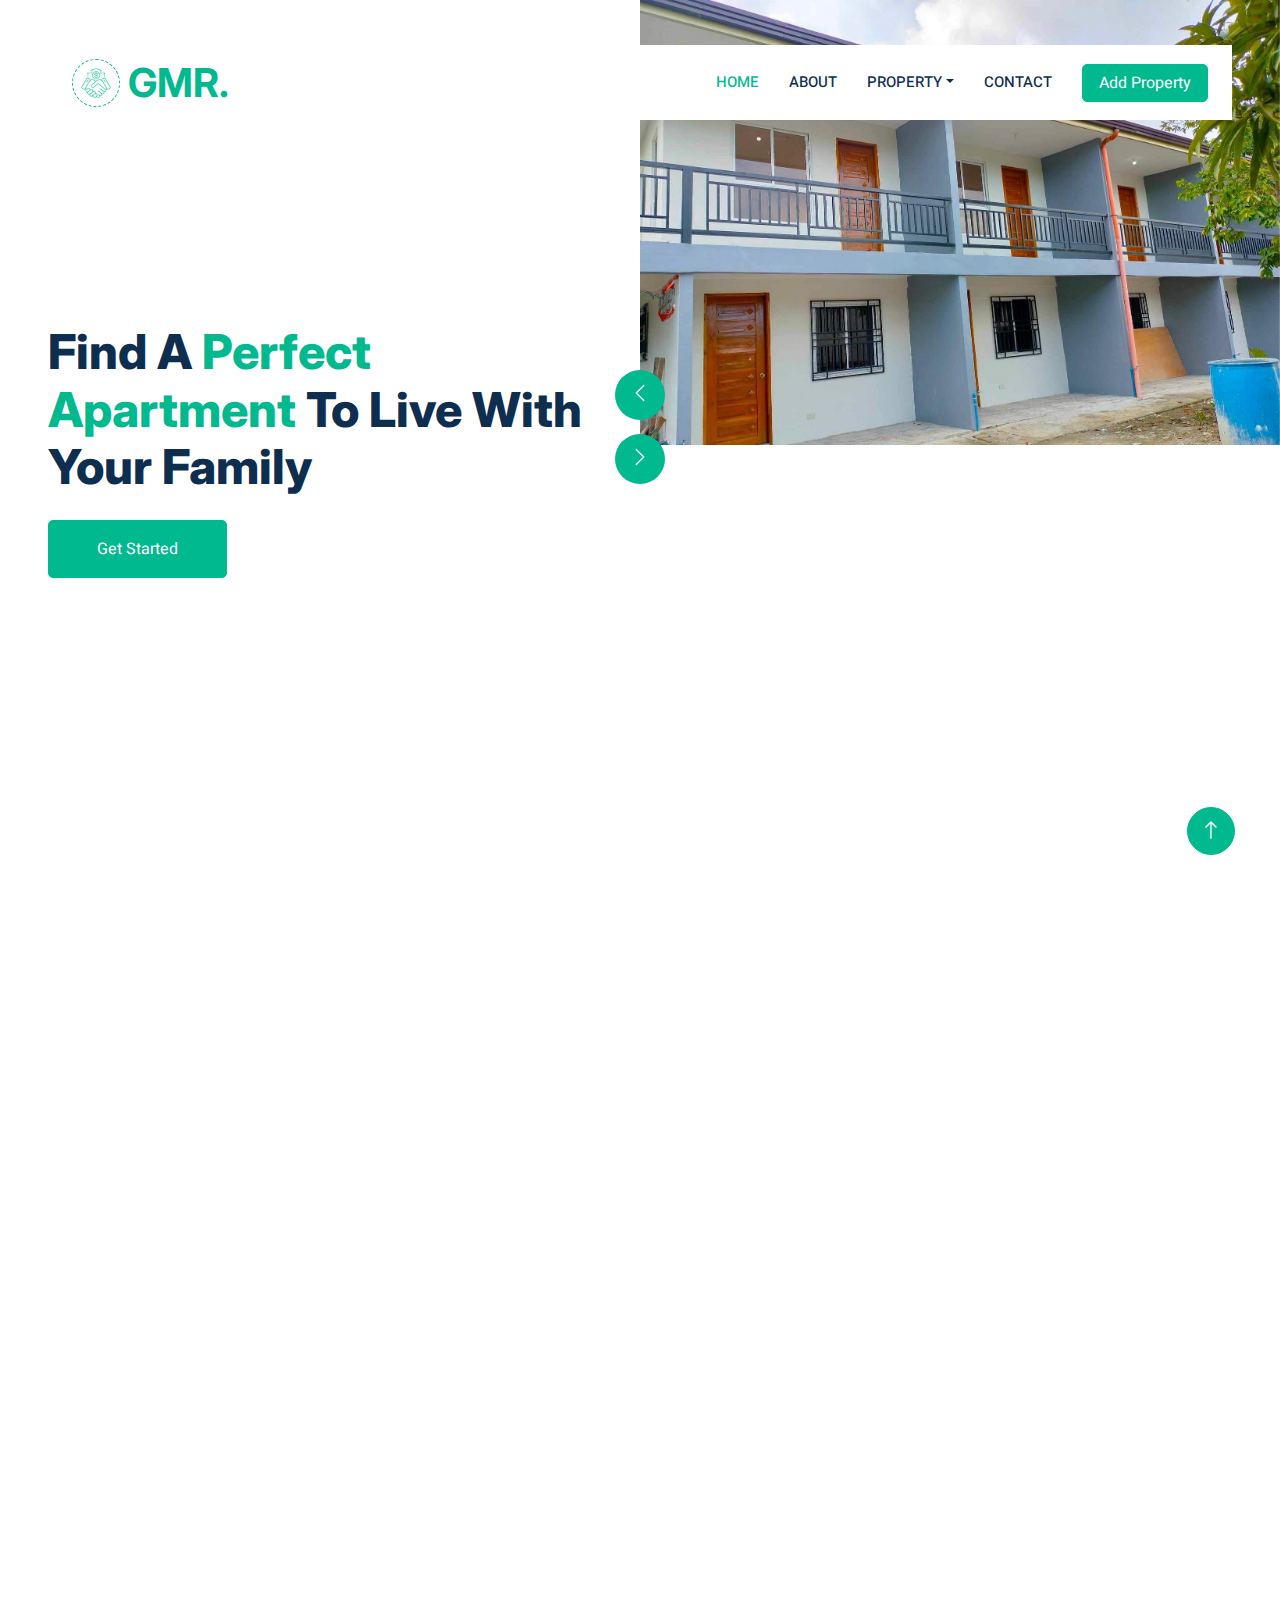
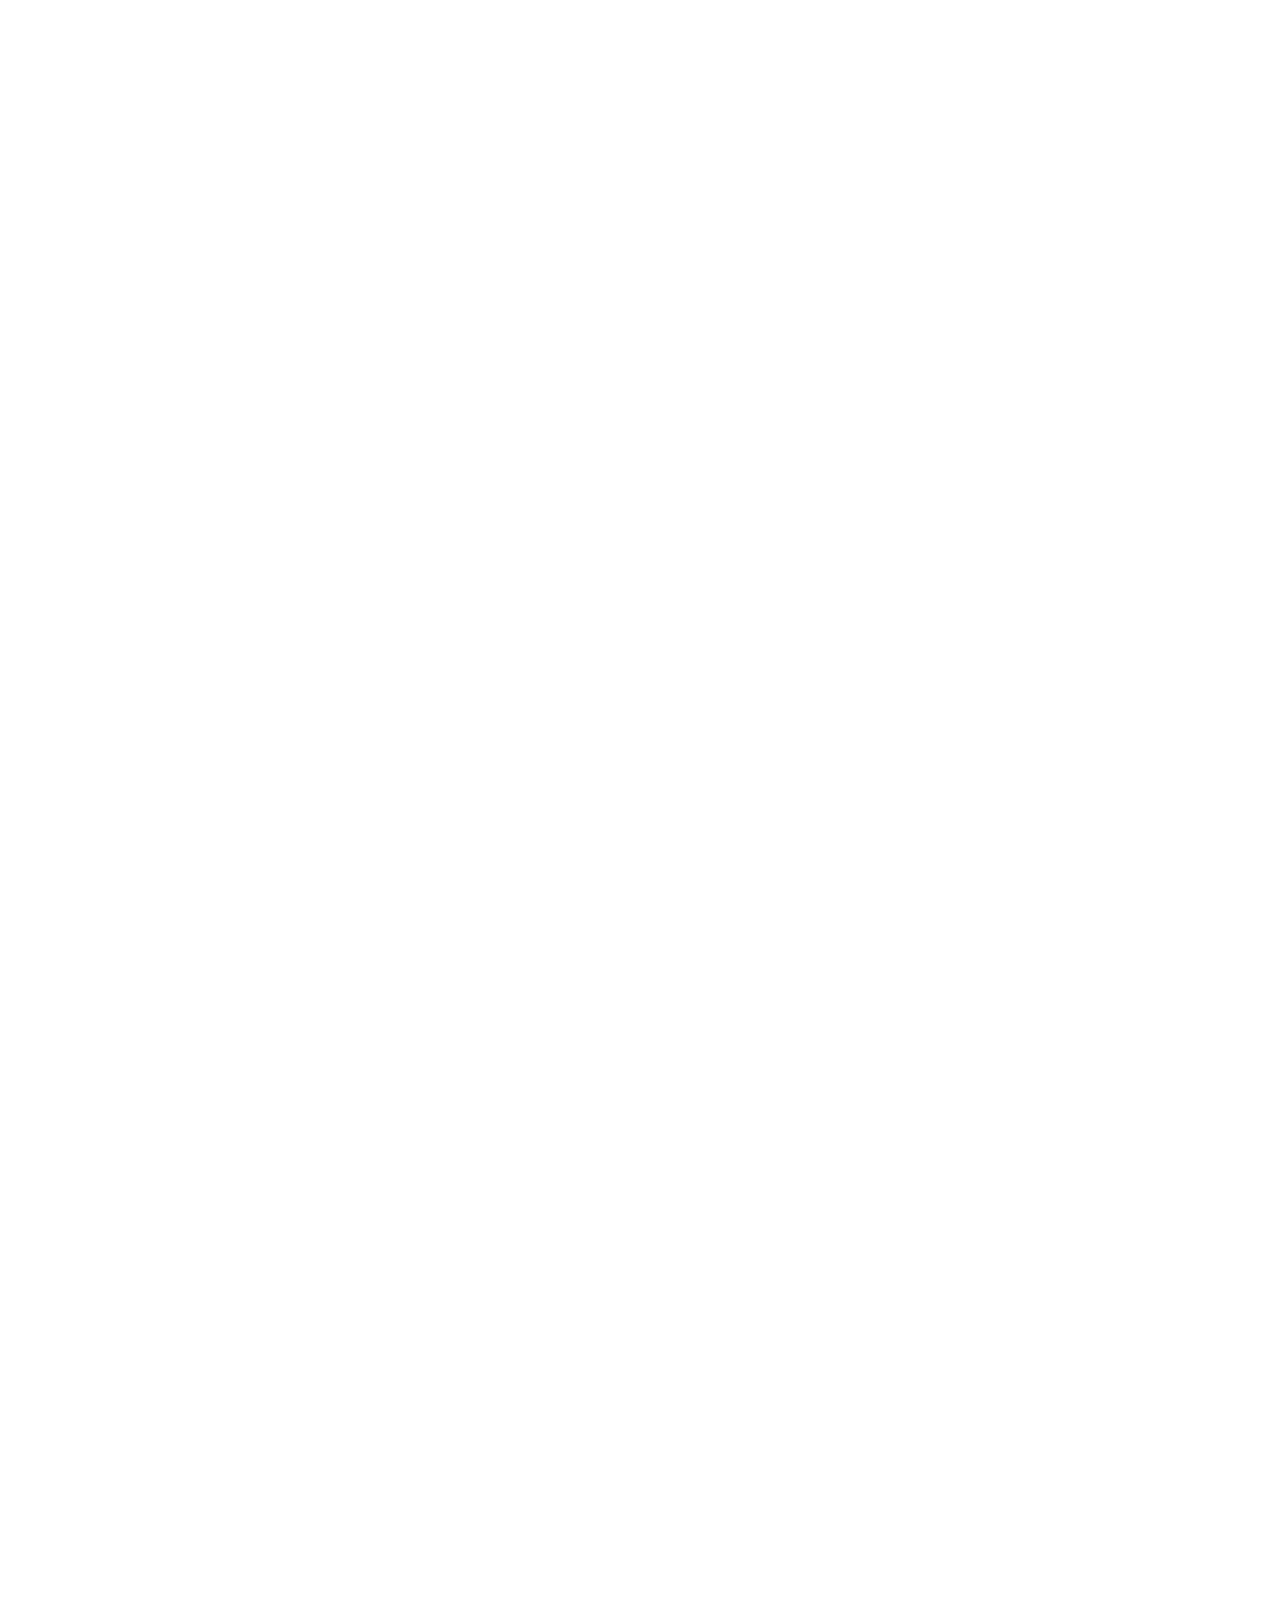
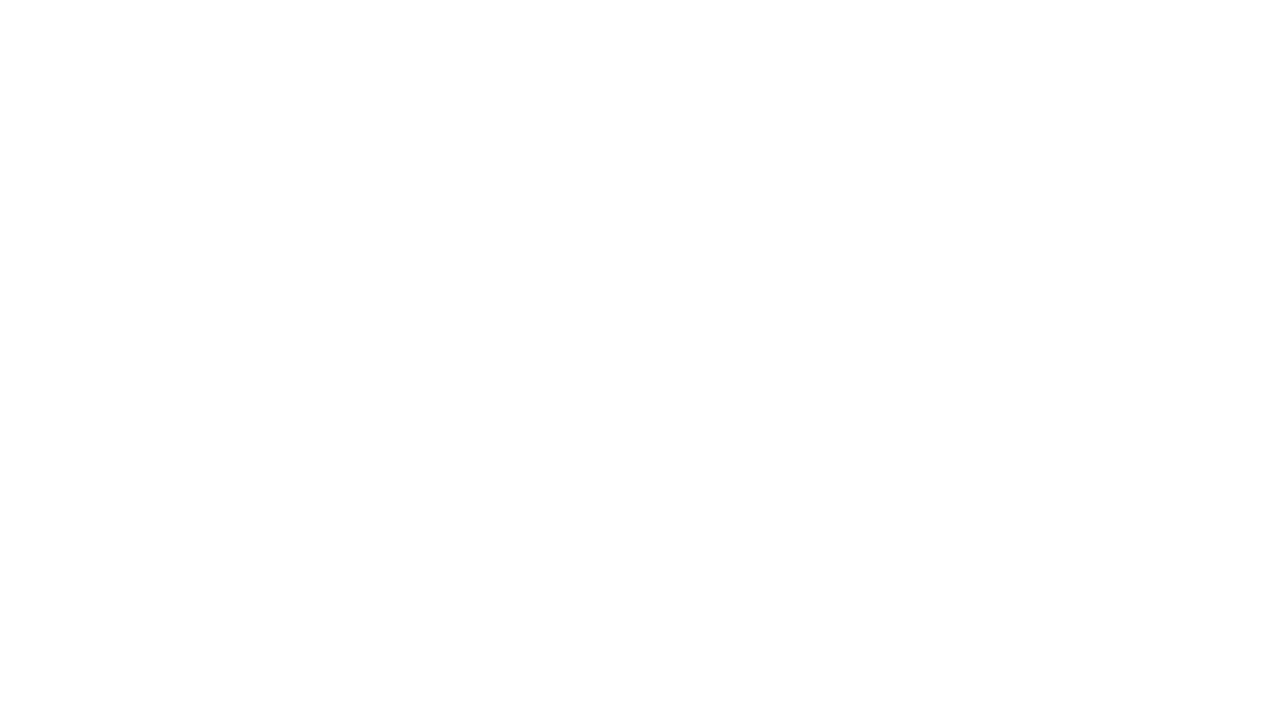
<file: index.html>
<!DOCTYPE html>
<html lang="en">

<head>
    <meta charset="utf-8">
    <title>Apartment for Life</title>
    <meta content="width=device-width, initial-scale=1.0" name="viewport">
    <meta content="" name="keywords">
    <meta content="" name="description">

    <!-- Favicon -->
    <link href="img/favicon.ico" rel="icon">

    <!-- Google Web Fonts -->
    <link rel="preconnect" href="https://fonts.googleapis.com">
    <link rel="preconnect" href="https://fonts.gstatic.com" crossorigin>
    <link href="https://fonts.googleapis.com/css2?family=Heebo:wght@400;500;600&family=Inter:wght@700;800&display=swap" rel="stylesheet">
    
    <!-- Icon Font Stylesheet -->
    <link href="https://cdnjs.cloudflare.com/ajax/libs/font-awesome/5.10.0/css/all.min.css" rel="stylesheet">
    <link href="https://cdn.jsdelivr.net/npm/bootstrap-icons@1.4.1/font/bootstrap-icons.css" rel="stylesheet">

    <!-- Libraries Stylesheet -->
    <link href="lib/animate/animate.min.css" rel="stylesheet">
    <link href="lib/owlcarousel/assets/owl.carousel.min.css" rel="stylesheet">

    <!-- Customized Bootstrap Stylesheet -->
    <link href="css/bootstrap.min.css" rel="stylesheet">

    <!-- Template Stylesheet -->
    <link href="css/style.css" rel="stylesheet">
</head>

<body>
    <div class="container-xxl bg-white p-0">
        <!-- Spinner Start -->
        <div id="spinner" class="show bg-white position-fixed translate-middle w-100 vh-100 top-50 start-50 d-flex align-items-center justify-content-center">
            <div class="spinner-border text-primary" style="width: 3rem; height: 3rem;" role="status">
                <span class="sr-only">Loading...</span>
            </div>
        </div>
        <!-- Spinner End -->


        <!-- Navbar Start -->
        <div class="container-fluid nav-bar bg-transparent">
            <nav class="navbar navbar-expand-lg bg-white navbar-light py-0 px-4">
                <a href="index.html" class="navbar-brand d-flex align-items-center text-center">
                    <div class="icon p-2 me-2">
                        <img class="img-fluid" src="img/icon-deal.png" alt="Icon" style="width: 30px; height: 30px;">
                    </div>
                    <h1 class="m-0 text-primary">GMR.</h1>
                </a>
                <button type="button" class="navbar-toggler" data-bs-toggle="collapse" data-bs-target="#navbarCollapse">
                    <span class="navbar-toggler-icon"></span>
                </button>
                <div class="collapse navbar-collapse" id="navbarCollapse">
                    <div class="navbar-nav ms-auto">
                        <a href="index.html" class="nav-item nav-link active">Home</a>
                        <a href="about.html" class="nav-item nav-link">About</a>
                        <div class="nav-item dropdown">
                            <a href="#" class="nav-link dropdown-toggle" data-bs-toggle="dropdown">Property</a>
                            <div class="dropdown-menu rounded-0 m-0">
                                <a href="property-list.html" class="dropdown-item">Property List</a>
                                <a href="property-type.html" class="dropdown-item">Property Type</a>
                            </div>
                        </div>
                        <a href="contact.html" class="nav-item nav-link">Contact</a>
                    </div>
                    <a href="" class="btn btn-primary px-3 d-none d-lg-flex">Add Property</a>
                </div>
            </nav>
        </div>
        <!-- Navbar End -->


        <!-- Header Start -->
        <div class="container-fluid header bg-white p-0">
            <div class="row g-0 align-items-center flex-column-reverse flex-md-row">
                <div class="col-md-6 p-5 mt-lg-5">
                    <h1 class="display-5 animated fadeIn mb-4">Find A <span class="text-primary">Perfect Apartment</span> To Live With Your Family</h1>
                    <a href="" class="btn btn-primary py-3 px-5 me-3 animated fadeIn">Get Started</a>
                </div>
                <div class="col-md-6 animated fadeIn">
                    <div class="owl-carousel header-carousel">
                        <div class="owl-carousel-item">
                            <img class="img-fluid" src="img/apartment1.jpg" alt="">
                        </div>
                        <div class="owl-carousel-item">
                            <img class="img-fluid" src="img/apartment2.jpg" alt="">
                        </div>
                    </div>
                </div>
            </div>
        </div>
        <!-- Header End -->




        <!-- Category Start -->
        <div class="container-xxl py-5">
            <div class="container">
                <div class="text-center mx-auto mb-5 wow fadeInUp" data-wow-delay="0.1s" style="max-width: 600px;">
                    <h1 class="mb-3">Property Types</h1>
                </div>
                <div class="row g-4">
                    <div class="col-lg-3 col-sm-6 wow fadeInUp" data-wow-delay="0.1s">
                        <a class="cat-item d-block bg-light text-center rounded p-3" href="">
                            <div class="rounded p-4">
                                <div class="icon mb-3">
                                    <img class="img-fluid" src="img/icon-apartment.png" alt="Icon">
                                </div>
                                <h6>Apartment</h6>
                                <span>4 Properties</span>
                            </div>
                        </a>
                    </div>
                    <div class="col-lg-3 col-sm-6 wow fadeInUp" data-wow-delay="0.7s">
                        <a class="cat-item d-block bg-light text-center rounded p-3" href="">
                            <div class="rounded p-4">
                                <div class="icon mb-3">
                                    <img class="img-fluid" src="img/icon-garage.png" alt="Icon">
                                </div>
                                <h6>Garage</h6>
                                <span>4 Properties</span>
                            </div>
                        </a>
                    </div>
                </div>
            </div>
        </div>
        <!-- Category End -->


        <!-- About Start -->
        <div class="container-xxl py-5">
            <div class="container">
                <div class="row g-5 align-items-center">
                    <div class="col-lg-6 wow fadeIn" data-wow-delay="0.1s">
                        <div class="about-img position-relative overflow-hidden p-5 pe-0">
                            <img class="img-fluid w-100" src="img/apartment2.jpg">
                        </div>
                    </div>
                    <div class="col-lg-6 wow fadeIn" data-wow-delay="0.5s">
                        <h1 class="mb-4">Rental Apartment</h1>
                        <p class="mb-4">A stylish duplex offering a unique blend of space and functionality. This thoughtfully designed apartment spans two floors, providing a comfortable and versatile living experience.</p>
                        <p><i class="fa fa-check text-primary me-3"></i>Good Location</p>
                        <p><i class="fa fa-check text-primary me-3"></i>Security Privacy</p>
                        <p><i class="fa fa-check text-primary me-3"></i>Big Parking slots</p>
                        <a class="btn btn-primary py-3 px-5 mt-3" href="">Read More</a>
                    </div>
                </div>
            </div>
        </div>
        <!-- About End -->


        <!-- Property List Start -->
        <div class="container-xxl py-5">
            <div class="container">
                <div class="row g-0 gx-5 align-items-end">
                    <div class="col-lg-6">
                        <div class="text-start mx-auto mb-5 wow slideInLeft" data-wow-delay="0.1s">
                            <h1 class="mb-3">Property Listing</h1>
                        </div>
                    </div>
                    <div class="col-lg-6 text-start text-lg-end wow slideInRight" data-wow-delay="0.1s">
                        <ul class="nav nav-pills d-inline-flex justify-content-end mb-5">
                            <li class="nav-item me-2">
                                <a class="btn btn-outline-primary active" data-bs-toggle="pill" href="#tab-1">Featured</a>
                            </li>
                            <li class="nav-item me-0">
                                <a class="btn btn-outline-primary" data-bs-toggle="pill" href="#tab-3">For Rent</a>
                            </li>
                        </ul>
                    </div>
                </div>
                <div class="tab-content">
                    <div id="tab-1" class="tab-pane fade show p-0 active">
                        <div class="row g-4">
                            <div class="col-lg-4 col-md-6 wow fadeInUp" data-wow-delay="0.1s">
                                <div class="property-item rounded overflow-hidden">
                                    <div class="position-relative overflow-hidden">
                                        <a href=""><img class="img-fluid" src="img/img1.jpg" alt=""></a>
                                        <div class="bg-white rounded-top text-primary position-absolute start-0 bottom-0 mx-4 pt-1 px-3">Stairs and Hallway</div>
                                    </div>
                                </div>
                            </div>
                            <div class="col-lg-4 col-md-6 wow fadeInUp" data-wow-delay="0.3s">
                                <div class="property-item rounded overflow-hidden">
                                    <div class="position-relative overflow-hidden">
                                        <a href=""><img class="img-fluid" src="img/img2.jpg" alt=""></a>
                                        <div class="bg-white rounded-top text-primary position-absolute start-0 bottom-0 mx-4 pt-1 px-3">Balcony</div>
                                    </div>
                                </div>
                            </div>
                            <div class="col-lg-4 col-md-6 wow fadeInUp" data-wow-delay="0.5s">
                                <div class="property-item rounded overflow-hidden">
                                    <div class="position-relative overflow-hidden">
                                        <a href=""><img class="img-fluid" src="img/img3.jpg" alt=""></a>
                                        <div class="bg-white rounded-top text-primary position-absolute start-0 bottom-0 mx-4 pt-1 px-3">Parking</div>
                                    </div>
                                </div>
                            </div>
                            <div class="col-lg-4 col-md-6 wow fadeInUp" data-wow-delay="0.1s">
                                <div class="property-item rounded overflow-hidden">
                                    <div class="position-relative overflow-hidden">
                                        <a href=""><img class="img-fluid" src="img/img4.jpg" alt=""></a>
                                        <div class="bg-white rounded-top text-primary position-absolute start-0 bottom-0 mx-4 pt-1 px-3">Laundry Room</div>
                                    </div>
                                </div>
                            </div>
                            <div class="col-lg-4 col-md-6 wow fadeInUp" data-wow-delay="0.3s">
                                <div class="property-item rounded overflow-hidden">
                                    <div class="position-relative overflow-hidden">
                                        <a href=""><img class="img-fluid" src="img/img5.jpg" alt=""></a>
                                        <div class="bg-white rounded-top text-primary position-absolute start-0 bottom-0 mx-4 pt-1 px-3">Living Room</div>
                                    </div>
                                </div>
                            </div>
                            <div class="col-lg-4 col-md-6 wow fadeInUp" data-wow-delay="0.5s">
                                <div class="property-item rounded overflow-hidden">
                                    <div class="position-relative overflow-hidden">
                                        <a href=""><img class="img-fluid" src="img/img6.jpg" alt=""></a>
                                        <div class="bg-white rounded-top text-primary position-absolute start-0 bottom-0 mx-4 pt-1 px-3">Bed Room</div>
                                    </div>
                                </div>
                            </div>
                            <div class="col-12 text-center wow fadeInUp" data-wow-delay="0.1s">
                                <a class="btn btn-primary py-3 px-5" href="">Browse More Property</a>
                            </div>
                        </div>
                    </div>
                    <div id="tab-2" class="tab-pane fade show p-0">
                        <div class="row g-4">
                            <div class="col-lg-4 col-md-6">
                                <div class="property-item rounded overflow-hidden">
                                    <div class="position-relative overflow-hidden">
                                        <a href=""><img class="img-fluid" src="img/img1.jpg" alt=""></a>
                                        <div class="bg-primary rounded text-white position-absolute start-0 top-0 m-4 py-1 px-3">For Sell</div>
                                        <div class="bg-white rounded-top text-primary position-absolute start-0 bottom-0 mx-4 pt-1 px-3">Appartment</div>
                                    </div>
                                </div>
                            </div>
                            <div class="col-lg-4 col-md-6">
                                <div class="property-item rounded overflow-hidden">
                                    <div class="position-relative overflow-hidden">
                                        <a href=""><img class="img-fluid" src="img/img2.jpg" alt=""></a>
                                        <div class="bg-primary rounded text-white position-absolute start-0 top-0 m-4 py-1 px-3">For Rent</div>
                                        <div class="bg-white rounded-top text-primary position-absolute start-0 bottom-0 mx-4 pt-1 px-3">Villa</div>
                                    </div>
                                </div>
                            </div>
                            <div class="col-lg-4 col-md-6">
                                <div class="property-item rounded overflow-hidden">
                                    <div class="position-relative overflow-hidden">
                                        <a href=""><img class="img-fluid" src="img/img3.jpg" alt=""></a>
                                        <div class="bg-primary rounded text-white position-absolute start-0 top-0 m-4 py-1 px-3">For Sell</div>
                                        <div class="bg-white rounded-top text-primary position-absolute start-0 bottom-0 mx-4 pt-1 px-3">Office</div>
                                    </div>
                                </div>
                            </div>
                            <div class="col-lg-4 col-md-6">
                                <div class="property-item rounded overflow-hidden">
                                    <div class="position-relative overflow-hidden">
                                        <a href=""><img class="img-fluid" src="img/img4.jpg" alt=""></a>
                                        <div class="bg-primary rounded text-white position-absolute start-0 top-0 m-4 py-1 px-3">For Rent</div>
                                        <div class="bg-white rounded-top text-primary position-absolute start-0 bottom-0 mx-4 pt-1 px-3">Building</div>
                                    </div>
                                </div>
                            </div>
                            <div class="col-lg-4 col-md-6">
                                <div class="property-item rounded overflow-hidden">
                                    <div class="position-relative overflow-hidden">
                                        <a href=""><img class="img-fluid" src="img/img5.jpg" alt=""></a>
                                        <div class="bg-primary rounded text-white position-absolute start-0 top-0 m-4 py-1 px-3">For Sell</div>
                                        <div class="bg-white rounded-top text-primary position-absolute start-0 bottom-0 mx-4 pt-1 px-3">Home</div>
                                    </div>
                                </div>
                            </div>
                            <div class="col-lg-4 col-md-6">
                                <div class="property-item rounded overflow-hidden">
                                    <div class="position-relative overflow-hidden">
                                        <a href=""><img class="img-fluid" src="img/img6.jpg" alt=""></a>
                                        <div class="bg-primary rounded text-white position-absolute start-0 top-0 m-4 py-1 px-3">For Rent</div>
                                        <div class="bg-white rounded-top text-primary position-absolute start-0 bottom-0 mx-4 pt-1 px-3">Shop</div>
                                    </div>
                                </div>
                            </div>
                        </div>
                    </div>
                </div>
            </div>
        </div>
        <!-- Property List End -->
        
        <!-- Footer Start -->
        <div class="container-fluid bg-dark text-white-50 footer pt-5 mt-5 wow fadeIn" data-wow-delay="0.1s">
            <div class="container py-5">
                <div class="row g-5">
                    <div class="col-lg-3 col-md-6">
                        <h5 class="text-white mb-4">Get In Touch</h5>
                        <p class="mb-2"><i class="fa fa-map-marker-alt me-3"></i>Masin Sur Candelaria, Quezon Philippines</p>
                        <p class="mb-2"><i class="fa fa-phone-alt me-3"></i>09071034679</p>
                        <p class="mb-2"><i class="fa fa-envelope me-3"></i>ghenrocha@gmail.com</p>
                    </div>
                    <div class="col-lg-3 col-md-6">
                        <h5 class="text-white mb-4">Quick Links</h5>
                        <a class="btn btn-link text-white-50" href="">About Us</a>
                        <a class="btn btn-link text-white-50" href="">Contact Us</a>
                        <a class="btn btn-link text-white-50" href="">Our Services</a>
                        <a class="btn btn-link text-white-50" href="">Privacy Policy</a>
                        <a class="btn btn-link text-white-50" href="">Terms & Condition</a>
                    </div>
                    <div class="col-lg-3 col-md-6">
                        <h5 class="text-white mb-4">Photo Gallery</h5>
                        <div class="row g-2 pt-2">
                            <div class="col-4">
                                <img class="img-fluid rounded bg-light p-1" src="img/img1.jpg" alt="">
                            </div>
                            <div class="col-4">
                                <img class="img-fluid rounded bg-light p-1" src="img/img2.jpg" alt="">
                            </div>
                            <div class="col-4">
                                <img class="img-fluid rounded bg-light p-1" src="img/img3.jpg" alt="">
                            </div>
                            <div class="col-4">
                                <img class="img-fluid rounded bg-light p-1" src="img/img4.jpg" alt="">
                            </div>
                            <div class="col-4">
                                <img class="img-fluid rounded bg-light p-1" src="img/img5.jpg" alt="">
                            </div>
                            <div class="col-4">
                                <img class="img-fluid rounded bg-light p-1" src="img/img6.jpg" alt="">
                            </div>
                        </div>
                    </div>
                </div>
            </div>
            <div class="container">
                <div class="copyright">
                    <div class="row">
                        <div class="col-md-6 text-center text-md-start mb-3 mb-md-0">
                            &copy; <a class="border-bottom">2023 Genapartment.</a> All Right Reserved.
                        </div>
                    </div>
                </div>
            </div>
            <br>
        </div>
        <!-- Footer End -->


        <!-- Back to Top -->
        <a href="#" class="btn btn-lg btn-primary btn-lg-square back-to-top"><i class="bi bi-arrow-up"></i></a>
    </div>

    <!-- JavaScript Libraries -->
    <script src="https://code.jquery.com/jquery-3.4.1.min.js"></script>
    <script src="https://cdn.jsdelivr.net/npm/bootstrap@5.0.0/dist/js/bootstrap.bundle.min.js"></script>
    <script src="lib/wow/wow.min.js"></script>
    <script src="lib/easing/easing.min.js"></script>
    <script src="lib/waypoints/waypoints.min.js"></script>
    <script src="lib/owlcarousel/owl.carousel.min.js"></script>

    <!-- Template Javascript -->
    <script src="js/main.js"></script>
</body>

</html>
</file>
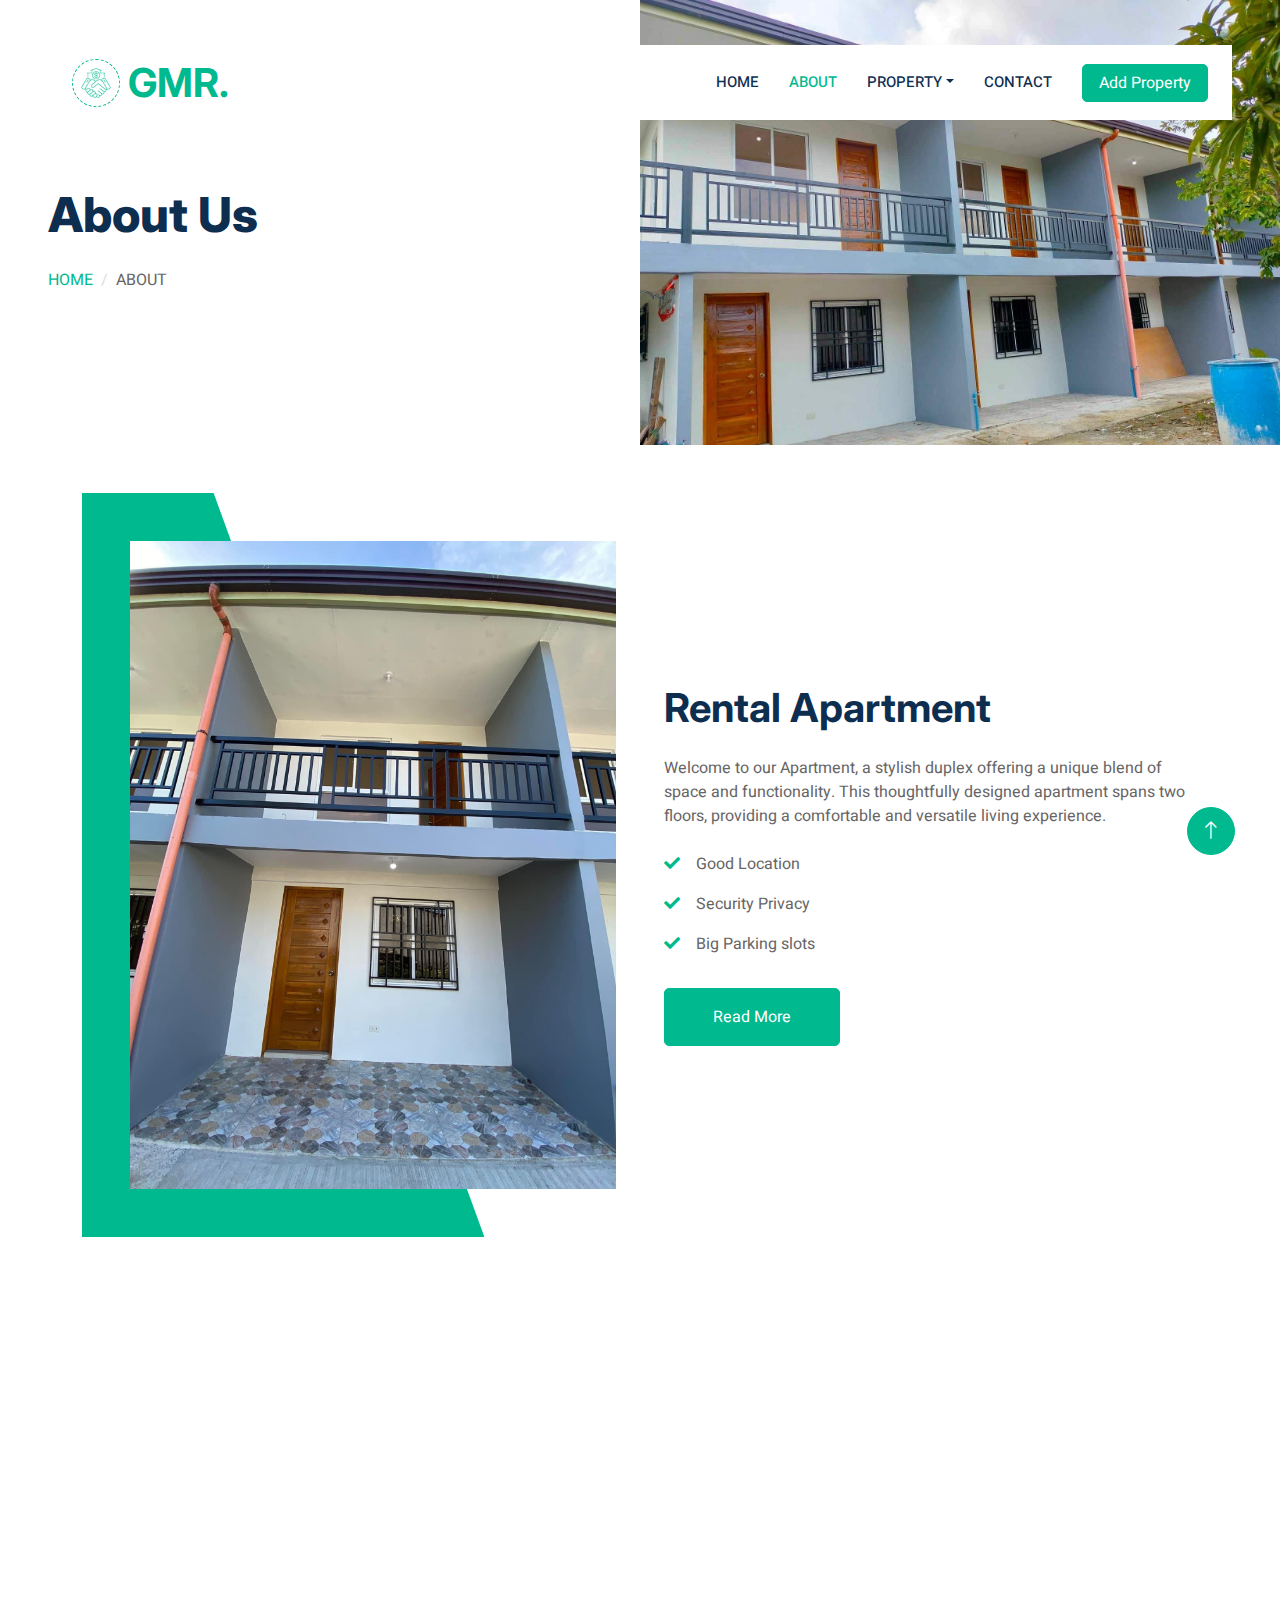
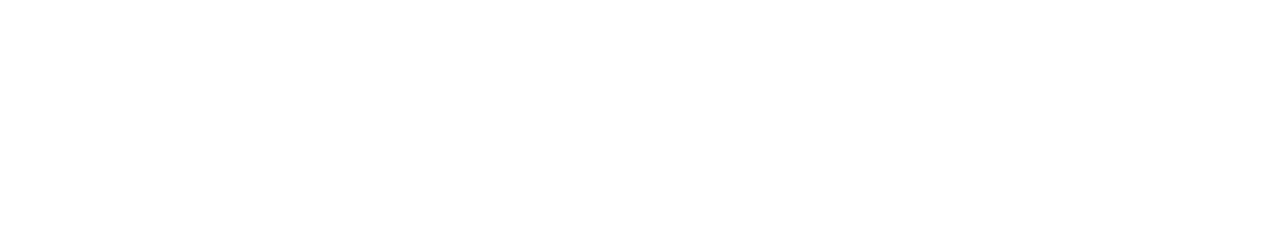
<file: about.html>
<!DOCTYPE html>
<html lang="en">

<head>
    <meta charset="utf-8">
    <title>GMR.</title>
    <meta content="width=device-width, initial-scale=1.0" name="viewport">
    <meta content="" name="keywords">
    <meta content="" name="description">

    <!-- Favicon -->
    <link href="img/favicon.ico" rel="icon">

    <!-- Google Web Fonts -->
    <link rel="preconnect" href="https://fonts.googleapis.com">
    <link rel="preconnect" href="https://fonts.gstatic.com" crossorigin>
    <link href="https://fonts.googleapis.com/css2?family=Heebo:wght@400;500;600&family=Inter:wght@700;800&display=swap" rel="stylesheet">
    
    <!-- Icon Font Stylesheet -->
    <link href="https://cdnjs.cloudflare.com/ajax/libs/font-awesome/5.10.0/css/all.min.css" rel="stylesheet">
    <link href="https://cdn.jsdelivr.net/npm/bootstrap-icons@1.4.1/font/bootstrap-icons.css" rel="stylesheet">

    <!-- Libraries Stylesheet -->
    <link href="lib/animate/animate.min.css" rel="stylesheet">
    <link href="lib/owlcarousel/assets/owl.carousel.min.css" rel="stylesheet">

    <!-- Customized Bootstrap Stylesheet -->
    <link href="css/bootstrap.min.css" rel="stylesheet">

    <!-- Template Stylesheet -->
    <link href="css/style.css" rel="stylesheet">
</head>

<body>
    <div class="container-xxl bg-white p-0">
        <!-- Spinner Start -->
        <div id="spinner" class="show bg-white position-fixed translate-middle w-100 vh-100 top-50 start-50 d-flex align-items-center justify-content-center">
            <div class="spinner-border text-primary" style="width: 3rem; height: 3rem;" role="status">
                <span class="sr-only">Loading...</span>
            </div>
        </div>
        <!-- Spinner End -->


        <!-- Navbar Start -->
        <div class="container-fluid nav-bar bg-transparent">
            <nav class="navbar navbar-expand-lg bg-white navbar-light py-0 px-4">
                <a href="index.html" class="navbar-brand d-flex align-items-center text-center">
                    <div class="icon p-2 me-2">
                        <img class="img-fluid" src="img/icon-deal.png" alt="Icon" style="width: 30px; height: 30px;">
                    </div>
                    <h1 class="m-0 text-primary">GMR.</h1>
                </a>
                <button type="button" class="navbar-toggler" data-bs-toggle="collapse" data-bs-target="#navbarCollapse">
                    <span class="navbar-toggler-icon"></span>
                </button>
                <div class="collapse navbar-collapse" id="navbarCollapse">
                    <div class="navbar-nav ms-auto">
                        <a href="index.html" class="nav-item nav-link">Home</a>
                        <a href="about.html" class="nav-item nav-link active">About</a>
                        <div class="nav-item dropdown">
                            <a href="#" class="nav-link dropdown-toggle" data-bs-toggle="dropdown">Property</a>
                            <div class="dropdown-menu rounded-0 m-0">
                                <a href="property-list.html" class="dropdown-item">Property List</a>
                                <a href="property-type.html" class="dropdown-item">Property Type</a>
                            </div>
                        </div>
                        
                        <a href="contact.html" class="nav-item nav-link">Contact</a>
                    </div>
                    <a href="" class="btn btn-primary px-3 d-none d-lg-flex">Add Property</a>
                </div>
            </nav>
        </div>
        <!-- Navbar End -->


        <!-- Header Start -->
        <div class="container-fluid header bg-white p-0">
            <div class="row g-0 align-items-center flex-column-reverse flex-md-row">
                <div class="col-md-6 p-5 mt-lg-5">
                    <h1 class="display-5 animated fadeIn mb-4">About Us</h1> 
                        <nav aria-label="breadcrumb animated fadeIn">
                        <ol class="breadcrumb text-uppercase">
                            <li class="breadcrumb-item"><a href="#">Home</a></li>
                            <li class="breadcrumb-item text-body active" aria-current="page">About</li>
                        </ol>
                    </nav>
                </div>
                <div class="col-md-6 animated fadeIn">
                    <img class="img-fluid" src="img/apartment1.jpg" alt="">
                </div>
            </div>
        </div>
        <!-- Header End -->

        <!-- About Start -->
        <div class="container-xxl py-5">
            <div class="container">
                <div class="row g-5 align-items-center">
                    <div class="col-lg-6 wow fadeIn" data-wow-delay="0.1s">
                        <div class="about-img position-relative overflow-hidden p-5 pe-0">
                            <img class="img-fluid w-100" src="img/apartment2.jpg">
                        </div>
                    </div>
                    <div class="col-lg-6 wow fadeIn" data-wow-delay="0.5s">
                        <h1 class="mb-4">Rental Apartment</h1>
                        <p class="mb-4">Welcome to our Apartment, a stylish duplex offering a unique blend of space and functionality. This thoughtfully designed apartment spans two floors, providing a comfortable and versatile living experience.</p>
                        <p><i class="fa fa-check text-primary me-3"></i>Good Location</p>
                        <p><i class="fa fa-check text-primary me-3"></i>Security Privacy</p>
                        <p><i class="fa fa-check text-primary me-3"></i>Big Parking slots</p>
                        <a class="btn btn-primary py-3 px-5 mt-3" href="">Read More</a>
                    </div>
                </div>
            </div>
        </div>
        <!-- About End -->
        
        <!-- Footer Start -->
        <div class="container-fluid bg-dark text-white-50 footer pt-5 mt-5 wow fadeIn" data-wow-delay="0.1s">
            <div class="container py-5">
                <div class="row g-5">
                    <div class="col-lg-3 col-md-6">
                        <h5 class="text-white mb-4">Get In Touch</h5>
                        <p class="mb-2"><i class="fa fa-map-marker-alt me-3"></i>Masin Sur Candelaria, Quezon Philippines</p>
                        <p class="mb-2"><i class="fa fa-phone-alt me-3"></i>09071034679</p>
                        <p class="mb-2"><i class="fa fa-envelope me-3"></i>ghenrocha@gmail.com</p>
                    </div>
                    <div class="col-lg-3 col-md-6">
                        <h5 class="text-white mb-4">Quick Links</h5>
                        <a class="btn btn-link text-white-50" href="">About Us</a>
                        <a class="btn btn-link text-white-50" href="">Contact Us</a>
                        <a class="btn btn-link text-white-50" href="">Our Services</a>
                        <a class="btn btn-link text-white-50" href="">Privacy Policy</a>
                        <a class="btn btn-link text-white-50" href="">Terms & Condition</a>
                    </div>
                    <div class="col-lg-3 col-md-6">
                        <h5 class="text-white mb-4">Photo Gallery</h5>
                        <div class="row g-2 pt-2">
                            <div class="col-4">
                                <img class="img-fluid rounded bg-light p-1" src="img/img1.jpg" alt="">
                            </div>
                            <div class="col-4">
                                <img class="img-fluid rounded bg-light p-1" src="img/img2.jpg" alt="">
                            </div>
                            <div class="col-4">
                                <img class="img-fluid rounded bg-light p-1" src="img/img3.jpg" alt="">
                            </div>
                            <div class="col-4">
                                <img class="img-fluid rounded bg-light p-1" src="img/img4.jpg" alt="">
                            </div>
                            <div class="col-4">
                                <img class="img-fluid rounded bg-light p-1" src="img/img5.jpg" alt="">
                            </div>
                            <div class="col-4">
                                <img class="img-fluid rounded bg-light p-1" src="img/img6.jpg" alt="">
                            </div>
                        </div>
                    </div>
                </div>
            </div>
            <div class="container">
                <div class="copyright">
                    <div class="row">
                        <div class="col-md-6 text-center text-md-start mb-3 mb-md-0">
                            &copy; <a class="border-bottom">2023 Genapartment.</a> All Right Reserved. 
                        </div>
                    </div>
                </div>
            </div>
            <br>
        </div>
        <!-- Footer End -->


        <!-- Back to Top -->
        <a href="#" class="btn btn-lg btn-primary btn-lg-square back-to-top"><i class="bi bi-arrow-up"></i></a>
    </div>

    <!-- JavaScript Libraries -->
    <script src="https://code.jquery.com/jquery-3.4.1.min.js"></script>
    <script src="https://cdn.jsdelivr.net/npm/bootstrap@5.0.0/dist/js/bootstrap.bundle.min.js"></script>
    <script src="lib/wow/wow.min.js"></script>
    <script src="lib/easing/easing.min.js"></script>
    <script src="lib/waypoints/waypoints.min.js"></script>
    <script src="lib/owlcarousel/owl.carousel.min.js"></script>

    <!-- Template Javascript -->
    <script src="js/main.js"></script>
</body>

</html>
</file>
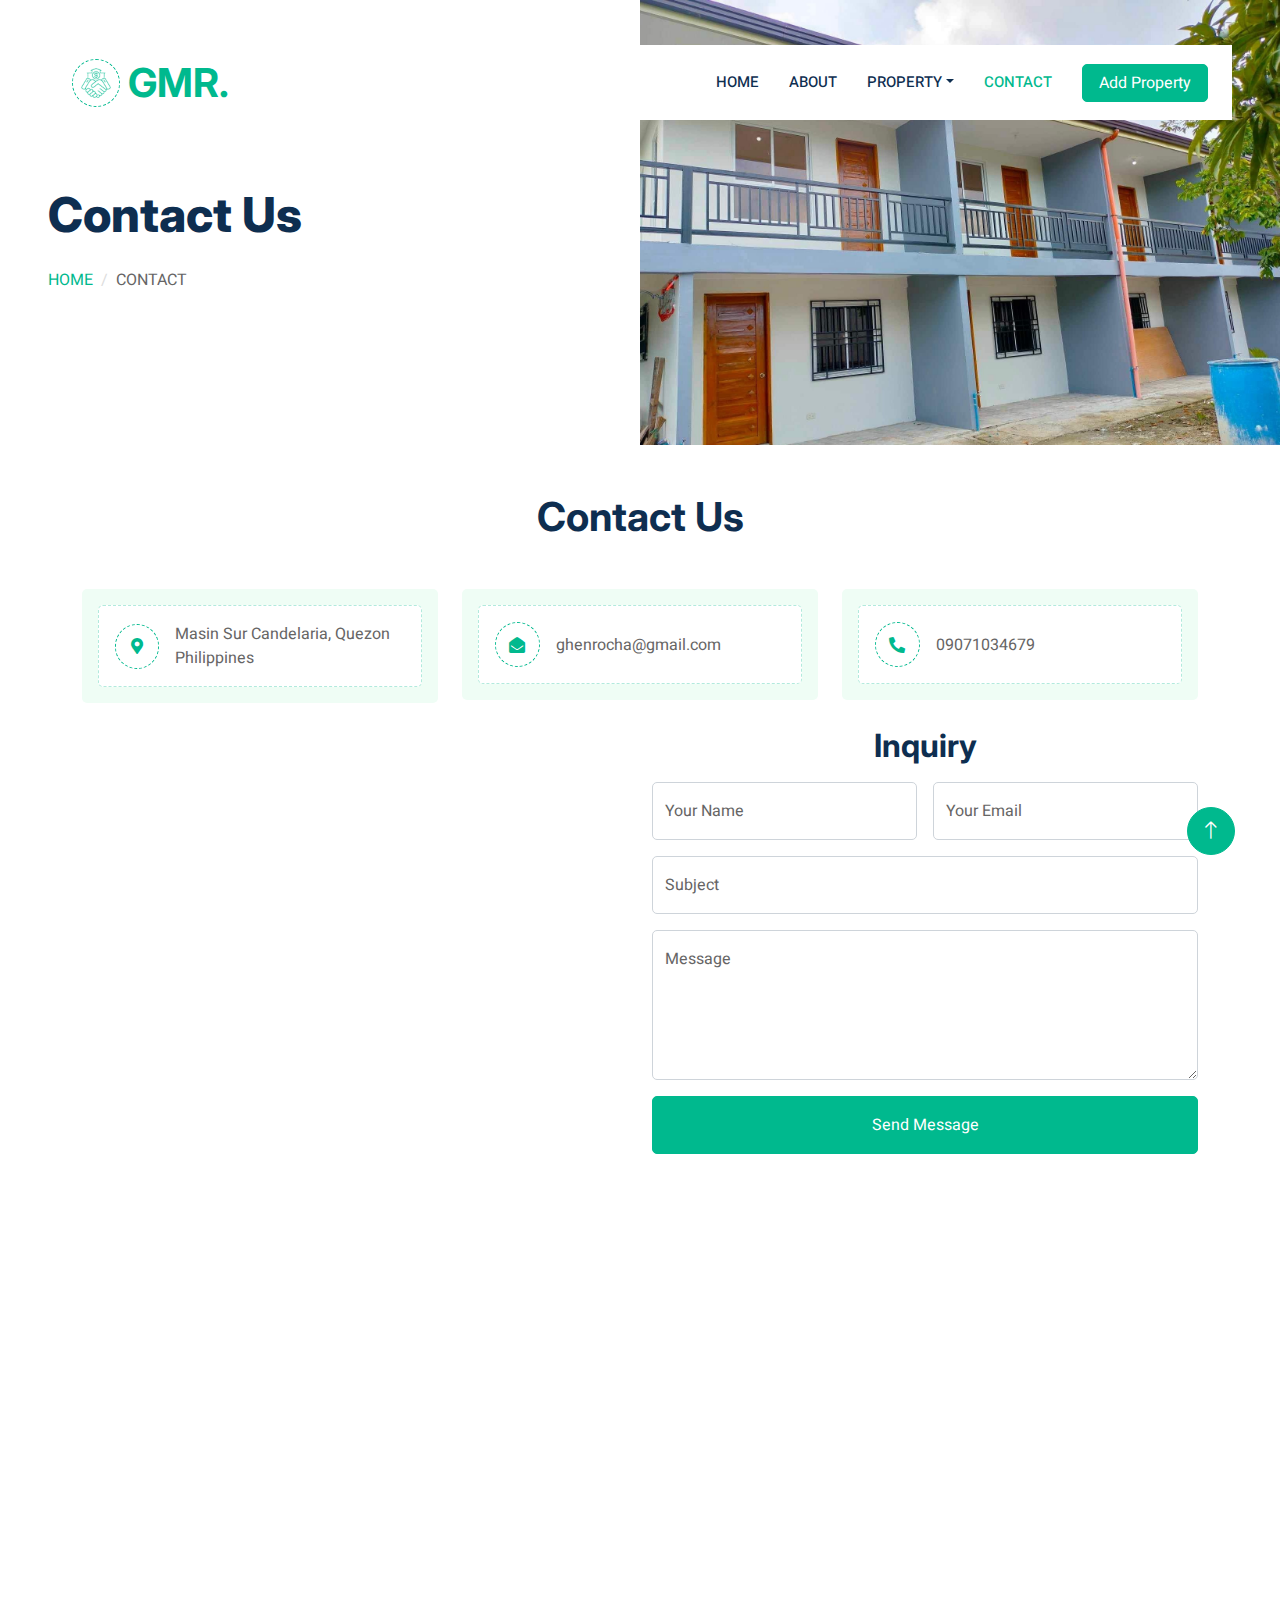
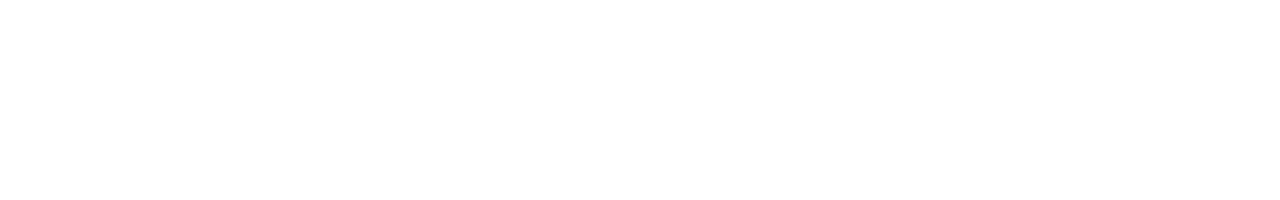
<file: contact.html>
<!DOCTYPE html>
<html lang="en">

<head>
    <meta charset="utf-8">
    <title>GMR.</title>
    <meta content="width=device-width, initial-scale=1.0" name="viewport">
    <meta content="" name="keywords">
    <meta content="" name="description">

    <!-- Favicon -->
    <link href="img/favicon.ico" rel="icon">

    <!-- Google Web Fonts -->
    <link rel="preconnect" href="https://fonts.googleapis.com">
    <link rel="preconnect" href="https://fonts.gstatic.com" crossorigin>
    <link href="https://fonts.googleapis.com/css2?family=Heebo:wght@400;500;600&family=Inter:wght@700;800&display=swap" rel="stylesheet">
    
    <!-- Icon Font Stylesheet -->
    <link href="https://cdnjs.cloudflare.com/ajax/libs/font-awesome/5.10.0/css/all.min.css" rel="stylesheet">
    <link href="https://cdn.jsdelivr.net/npm/bootstrap-icons@1.4.1/font/bootstrap-icons.css" rel="stylesheet">

    <!-- Libraries Stylesheet -->
    <link href="lib/animate/animate.min.css" rel="stylesheet">
    <link href="lib/owlcarousel/assets/owl.carousel.min.css" rel="stylesheet">

    <!-- Customized Bootstrap Stylesheet -->
    <link href="css/bootstrap.min.css" rel="stylesheet">

    <!-- Template Stylesheet -->
    <link href="css/style.css" rel="stylesheet">
</head>

<body>
    <div class="container-xxl bg-white p-0">
        <!-- Spinner Start -->
        <div id="spinner" class="show bg-white position-fixed translate-middle w-100 vh-100 top-50 start-50 d-flex align-items-center justify-content-center">
            <div class="spinner-border text-primary" style="width: 3rem; height: 3rem;" role="status">
                <span class="sr-only">Loading...</span>
            </div>
        </div>
        <!-- Spinner End -->


        <!-- Navbar Start -->
        <div class="container-fluid nav-bar bg-transparent">
            <nav class="navbar navbar-expand-lg bg-white navbar-light py-0 px-4">
                <a href="index.html" class="navbar-brand d-flex align-items-center text-center">
                    <div class="icon p-2 me-2">
                        <img class="img-fluid" src="img/icon-deal.png" alt="Icon" style="width: 30px; height: 30px;">
                    </div>
                    <h1 class="m-0 text-primary">GMR.</h1>
                </a>
                <button type="button" class="navbar-toggler" data-bs-toggle="collapse" data-bs-target="#navbarCollapse">
                    <span class="navbar-toggler-icon"></span>
                </button>
                <div class="collapse navbar-collapse" id="navbarCollapse">
                    <div class="navbar-nav ms-auto">
                        <a href="index.html" class="nav-item nav-link">Home</a>
                        <a href="about.html" class="nav-item nav-link">About</a>
                        <div class="nav-item dropdown">
                            <a href="#" class="nav-link dropdown-toggle" data-bs-toggle="dropdown">Property</a>
                            <div class="dropdown-menu rounded-0 m-0">
                                <a href="property-list.html" class="dropdown-item">Property List</a>
                                <a href="property-type.html" class="dropdown-item">Property Type</a>
                            </div>
                        </div>

                        <a href="contact.html" class="nav-item nav-link active">Contact</a>
                    </div>
                    <a href="" class="btn btn-primary px-3 d-none d-lg-flex">Add Property</a>
                </div>
            </nav>
        </div>
        <!-- Navbar End -->


        <!-- Header Start -->
        <div class="container-fluid header bg-white p-0">
            <div class="row g-0 align-items-center flex-column-reverse flex-md-row">
                <div class="col-md-6 p-5 mt-lg-5">
                    <h1 class="display-5 animated fadeIn mb-4">Contact Us</h1> 
                        <nav aria-label="breadcrumb animated fadeIn">
                        <ol class="breadcrumb text-uppercase">
                            <li class="breadcrumb-item"><a href="#">Home</a></li>
                            <li class="breadcrumb-item text-body active" aria-current="page">Contact</li>
                        </ol>
                    </nav>
                </div>
                <div class="col-md-6 animated fadeIn">
                    <img class="img-fluid" src="img/apartment1.jpg" alt="">
                </div>
            </div>
        </div>
        <!-- Header End -->

        <!-- Contact Start -->
        <div class="container-xxl py-5">
            <div class="container">
                <div class="text-center mx-auto mb-5 wow fadeInUp" data-wow-delay="0.1s" style="max-width: 600px;">
                    <h1 class="mb-3">Contact Us</h1>
                </div>
                <div class="row g-4">
                    <div class="col-12">
                        <div class="row gy-4">
                            <div class="col-md-6 col-lg-4 wow fadeIn" data-wow-delay="0.1s">
                                <div class="bg-light rounded p-3">
                                    <div class="d-flex align-items-center bg-white rounded p-3" style="border: 1px dashed rgba(0, 185, 142, .3)">
                                        <div class="icon me-3" style="width: 45px; height: 45px;">
                                            <i class="fa fa-map-marker-alt text-primary"></i>
                                        </div>
                                        <span>Masin Sur Candelaria, Quezon Philippines</span>
                                    </div>
                                </div>
                            </div>
                            <div class="col-md-6 col-lg-4 wow fadeIn" data-wow-delay="0.3s">
                                <div class="bg-light rounded p-3">
                                    <div class="d-flex align-items-center bg-white rounded p-3" style="border: 1px dashed rgba(0, 185, 142, .3)">
                                        <div class="icon me-3" style="width: 45px; height: 45px;">
                                            <i class="fa fa-envelope-open text-primary"></i>
                                        </div>
                                        <span>ghenrocha@gmail.com</span>
                                    </div>
                                </div>
                            </div>
                            <div class="col-md-6 col-lg-4 wow fadeIn" data-wow-delay="0.5s">
                                <div class="bg-light rounded p-3">
                                    <div class="d-flex align-items-center bg-white rounded p-3" style="border: 1px dashed rgba(0, 185, 142, .3)">
                                        <div class="icon me-3" style="width: 45px; height: 45px;">
                                            <i class="fa fa-phone-alt text-primary"></i>
                                        </div>
                                        <span>09071034679</span>
                                    </div>
                                </div>
                            </div>
                        </div>
                    </div>
                    <div class="col-md-6 wow fadeInUp" data-wow-delay="0.1s">
                        <iframe src="https://www.google.com/maps/place/Masin+Sur,+Candelaria,+Quezon,+Philippines/@13.9238207,121.4009418,15z/data=!3m1!4b1!4m6!3m5!1s0x33bd47ae1fb87563:0x54ca1d5c1d522e4e!8m2!3d13.9228188!4d121.4084731!16s" width="550" height="450" style="border:0;" allowfullscreen="" loading="lazy" referrerpolicy="no-referrer-when-downgrade"></iframe>
                    </div>
                    <div class="col-md-6">
                        <div class="wow fadeInUp" data-wow-delay="0.5s">
                            <form>
                                <div class="text-center mx-auto mb-5 wow fadeInUp" data-wow-delay="0.1s" style="max-width: 600px;">
                                    <h2 class="mb-3"> Inquiry </h2>
                                <div class="row g-3">
                                    <div class="col-md-6">
                                        <div class="form-floating">
                                            <input type="text" class="form-control" id="name" placeholder="Your Name">
                                            <label for="name">Your Name</label>
                                        </div>
                                    </div>
                                    <div class="col-md-6">
                                        <div class="form-floating">
                                            <input type="email" class="form-control" id="email" placeholder="Your Email">
                                            <label for="email">Your Email</label>
                                        </div>
                                    </div>
                                    <div class="col-12">
                                        <div class="form-floating">
                                            <input type="text" class="form-control" id="subject" placeholder="Subject">
                                            <label for="subject">Subject</label>
                                        </div>
                                    </div>
                                    <div class="col-12">
                                        <div class="form-floating">
                                            <textarea class="form-control" placeholder="Leave a message here" id="message" style="height: 150px"></textarea>
                                            <label for="message">Message</label>
                                        </div>
                                    </div>
                                    <div class="col-12">
                                        <button class="btn btn-primary w-100 py-3" type="submit">Send Message</button>
                                    </div>
                                </div>
                            </form>
                        </div>
                    </div>
                </div>
            </div>
        </div>
        <!-- Contact End -->


        <!-- Footer Start -->
        <div class="container-fluid bg-dark text-white-50 footer pt-5 mt-5 wow fadeIn" data-wow-delay="0.1s">
            <div class="container py-5">
                <div class="row g-5">
                    <div class="col-lg-3 col-md-6">
                        <h5 class="text-white mb-4">Get In Touch</h5>
                        <p class="mb-2"><i class="fa fa-map-marker-alt me-3"></i>Masin Sur Candelaria, Quezon Philippines</p>
                        <p class="mb-2"><i class="fa fa-phone-alt me-3"></i>09071034679</p>
                        <p class="mb-2"><i class="fa fa-envelope me-3"></i>ghenrocha@gmail.com</p>
                    </div>
                    <div class="col-lg-3 col-md-6">
                        <h5 class="text-white mb-4">Quick Links</h5>
                        <a class="btn btn-link text-white-50" href="">About Us</a>
                        <a class="btn btn-link text-white-50" href="">Contact Us</a>
                        <a class="btn btn-link text-white-50" href="">Our Services</a>
                        <a class="btn btn-link text-white-50" href="">Privacy Policy</a>
                        <a class="btn btn-link text-white-50" href="">Terms & Condition</a>
                    </div>
                    <div class="col-lg-3 col-md-6">
                        <h5 class="text-white mb-4">Photo Gallery</h5>
                        <div class="row g-2 pt-2">
                            <div class="col-4">
                                <img class="img-fluid rounded bg-light p-1" src="img/img1.jpg" alt="">
                            </div>
                            <div class="col-4">
                                <img class="img-fluid rounded bg-light p-1" src="img/img2.jpg" alt="">
                            </div>
                            <div class="col-4">
                                <img class="img-fluid rounded bg-light p-1" src="img/img3.jpg" alt="">
                            </div>
                            <div class="col-4">
                                <img class="img-fluid rounded bg-light p-1" src="img/img4.jpg" alt="">
                            </div>
                            <div class="col-4">
                                <img class="img-fluid rounded bg-light p-1" src="img/img5.jpg" alt="">
                            </div>
                            <div class="col-4">
                                <img class="img-fluid rounded bg-light p-1" src="img/img6.jpg" alt="">
                            </div>
                        </div>
                    </div>
                </div>
            </div>
            <div class="container">
                <div class="copyright">
                    <div class="row">
                        <div class="col-md-6 text-center text-md-start mb-3 mb-md-0">
                            &copy; <a class="border-bottom">2023 Genapartment.</a> All Right Reserved. 



                            
                        </div>
                    </div>
                </div>
            </div>
            <br>
        </div>
        <!-- Footer End -->


        <!-- Back to Top -->
        <a href="#" class="btn btn-lg btn-primary btn-lg-square back-to-top"><i class="bi bi-arrow-up"></i></a>
    </div>

    <!-- JavaScript Libraries -->
    <script src="https://code.jquery.com/jquery-3.4.1.min.js"></script>
    <script src="https://cdn.jsdelivr.net/npm/bootstrap@5.0.0/dist/js/bootstrap.bundle.min.js"></script>
    <script src="lib/wow/wow.min.js"></script>
    <script src="lib/easing/easing.min.js"></script>
    <script src="lib/waypoints/waypoints.min.js"></script>
    <script src="lib/owlcarousel/owl.carousel.min.js"></script>

    <!-- Template Javascript -->
    <script src="js/main.js"></script>
</body>

</html>
</file>
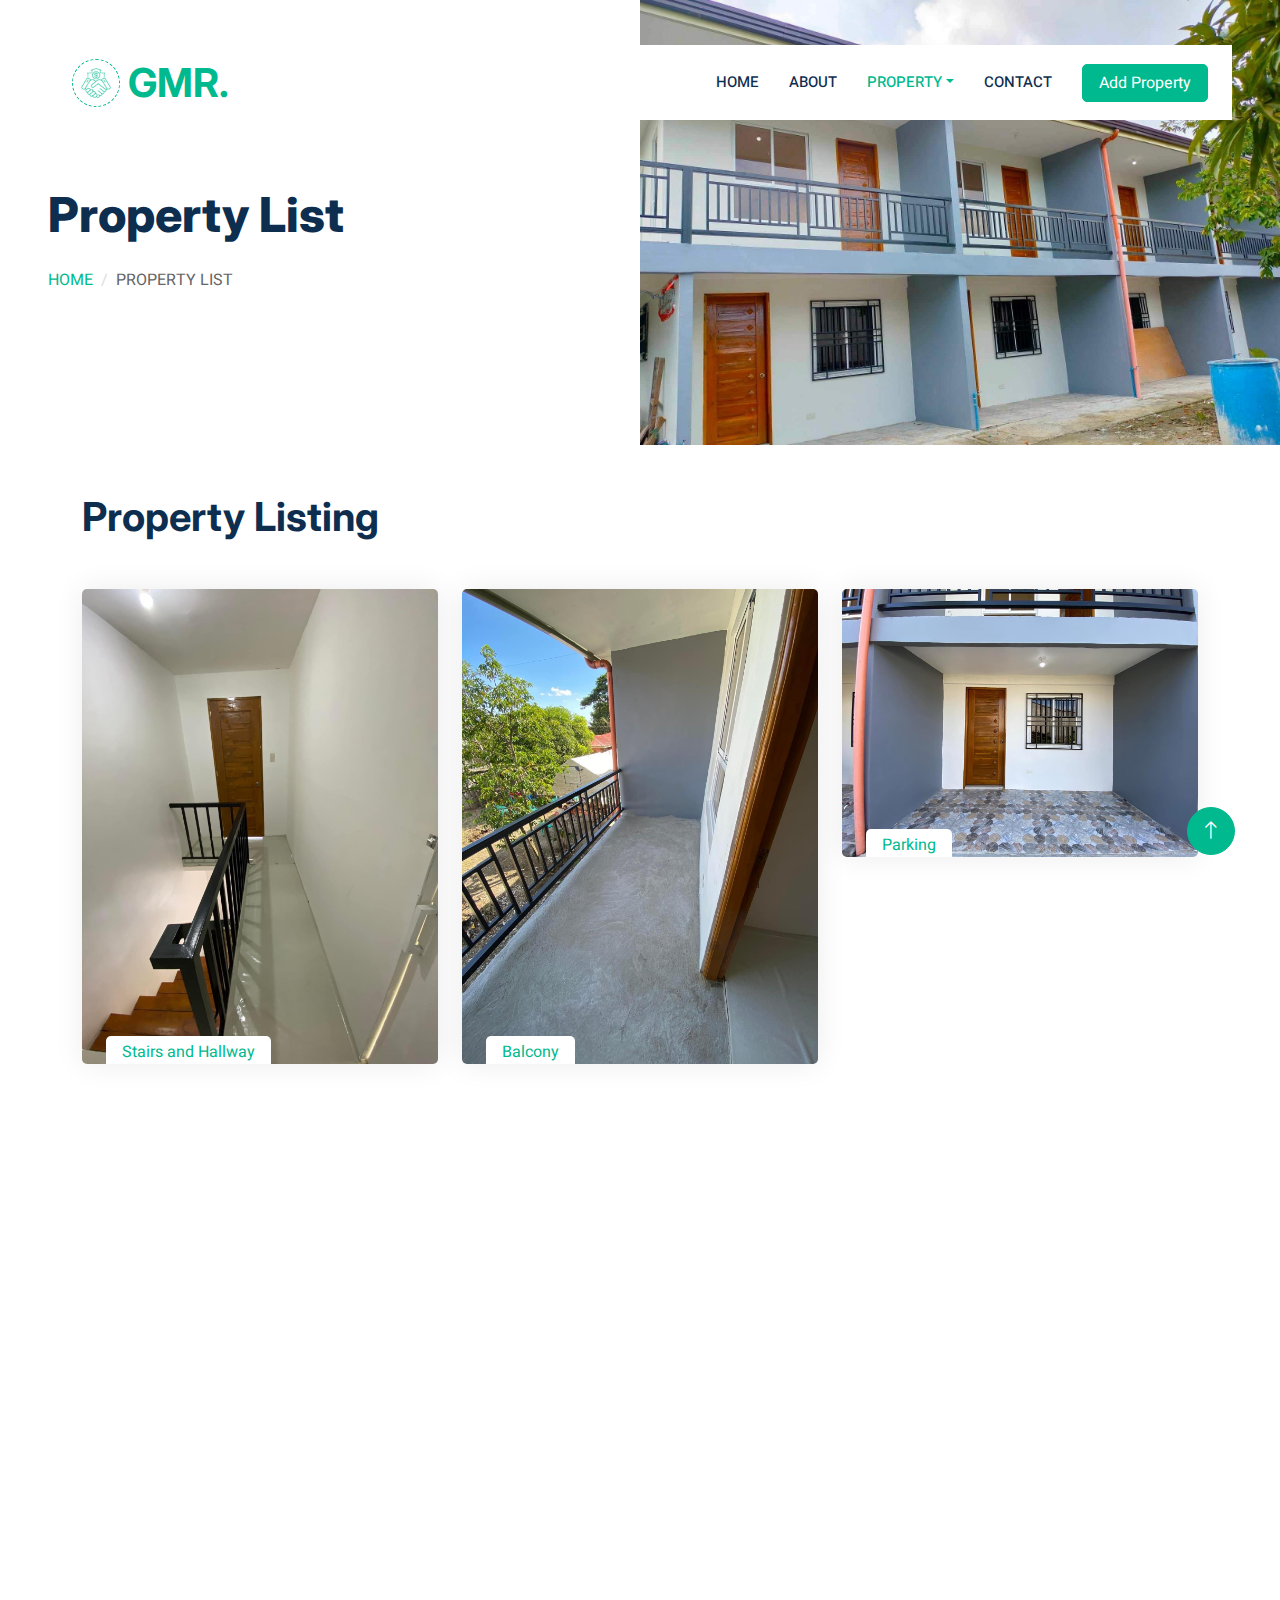
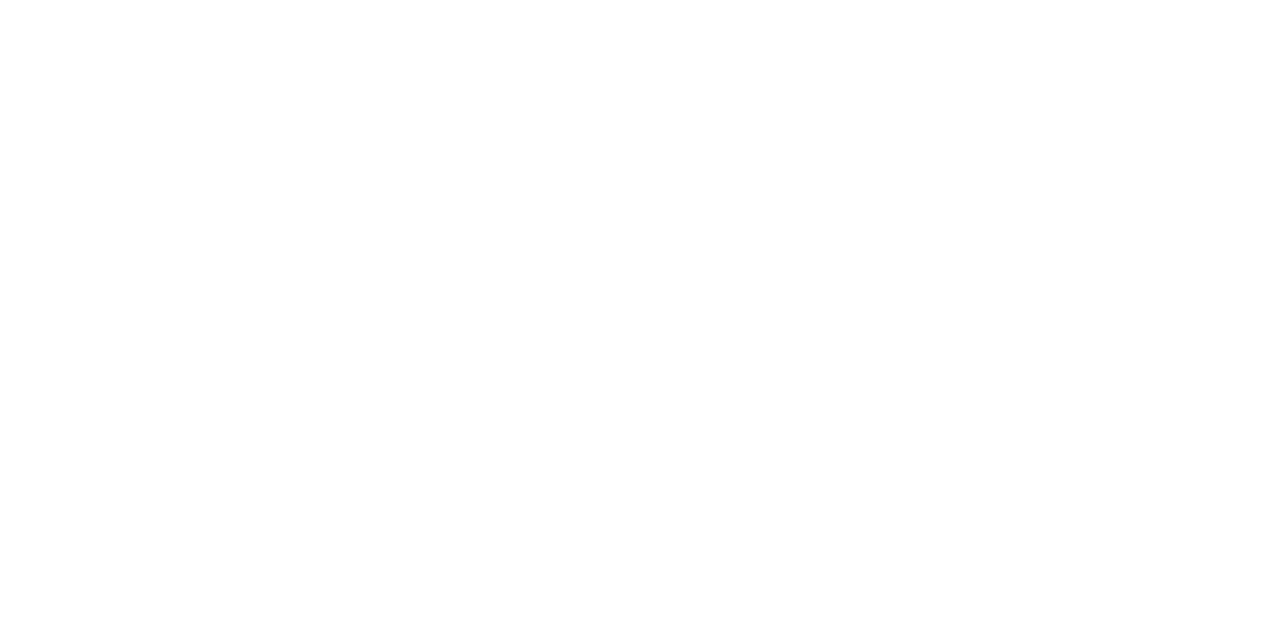
<file: property-list.html>
<!DOCTYPE html>
<html lang="en">

<head>
    <meta charset="utf-8">
    <title>GMR.</title>
    <meta content="width=device-width, initial-scale=1.0" name="viewport">
    <meta content="" name="keywords">
    <meta content="" name="description">

    <!-- Favicon -->
    <link href="img/favicon.ico" rel="icon">

    <!-- Google Web Fonts -->
    <link rel="preconnect" href="https://fonts.googleapis.com">
    <link rel="preconnect" href="https://fonts.gstatic.com" crossorigin>
    <link href="https://fonts.googleapis.com/css2?family=Heebo:wght@400;500;600&family=Inter:wght@700;800&display=swap" rel="stylesheet">
    
    <!-- Icon Font Stylesheet -->
    <link href="https://cdnjs.cloudflare.com/ajax/libs/font-awesome/5.10.0/css/all.min.css" rel="stylesheet">
    <link href="https://cdn.jsdelivr.net/npm/bootstrap-icons@1.4.1/font/bootstrap-icons.css" rel="stylesheet">

    <!-- Libraries Stylesheet -->
    <link href="lib/animate/animate.min.css" rel="stylesheet">
    <link href="lib/owlcarousel/assets/owl.carousel.min.css" rel="stylesheet">

    <!-- Customized Bootstrap Stylesheet -->
    <link href="css/bootstrap.min.css" rel="stylesheet">

    <!-- Template Stylesheet -->
    <link href="css/style.css" rel="stylesheet">
</head>

<body>
    <div class="container-xxl bg-white p-0">
        <!-- Spinner Start -->
        <div id="spinner" class="show bg-white position-fixed translate-middle w-100 vh-100 top-50 start-50 d-flex align-items-center justify-content-center">
            <div class="spinner-border text-primary" style="width: 3rem; height: 3rem;" role="status">
                <span class="sr-only">Loading...</span>
            </div>
        </div>
        <!-- Spinner End -->


        <!-- Navbar Start -->
        <div class="container-fluid nav-bar bg-transparent">
            <nav class="navbar navbar-expand-lg bg-white navbar-light py-0 px-4">
                <a href="index.html" class="navbar-brand d-flex align-items-center text-center">
                    <div class="icon p-2 me-2">
                        <img class="img-fluid" src="img/icon-deal.png" alt="Icon" style="width: 30px; height: 30px;">
                    </div>
                    <h1 class="m-0 text-primary">GMR.</h1>
                </a>
                <button type="button" class="navbar-toggler" data-bs-toggle="collapse" data-bs-target="#navbarCollapse">
                    <span class="navbar-toggler-icon"></span>
                </button>
                <div class="collapse navbar-collapse" id="navbarCollapse">
                    <div class="navbar-nav ms-auto">
                        <a href="index.html" class="nav-item nav-link">Home</a>
                        <a href="about.html" class="nav-item nav-link">About</a>
                        <div class="nav-item dropdown">
                            <a href="#" class="nav-link dropdown-toggle active" data-bs-toggle="dropdown">Property</a>
                            <div class="dropdown-menu rounded-0 m-0">
                                <a href="property-list.html" class="dropdown-item active">Property List</a>
                                <a href="property-type.html" class="dropdown-item">Property Type</a>
                            </div>
                        </div>
                        <a href="contact.html" class="nav-item nav-link">Contact</a>
                    </div>
                    <a href="" class="btn btn-primary px-3 d-none d-lg-flex">Add Property</a>
                </div>
            </nav>
        </div>
        <!-- Navbar End -->


        <!-- Header Start -->
        <div class="container-fluid header bg-white p-0">
            <div class="row g-0 align-items-center flex-column-reverse flex-md-row">
                <div class="col-md-6 p-5 mt-lg-5">
                    <h1 class="display-5 animated fadeIn mb-4">Property List</h1> 
                        <nav aria-label="breadcrumb animated fadeIn">
                        <ol class="breadcrumb text-uppercase">
                            <li class="breadcrumb-item"><a href="#">Home</a></li>
                            <li class="breadcrumb-item text-body active" aria-current="page">Property List</li>
                        </ol>
                    </nav>
                </div>
                <div class="col-md-6 animated fadeIn">
                    <img class="img-fluid" src="img/apartment1.jpg" alt="">
                </div>
            </div>
        </div>
        <!-- Header End -->

        <!-- Property List Start -->
        <div class="container-xxl py-5">
            <div class="container">
                <div class="row g-0 gx-5 align-items-end">
                    <div class="col-lg-6">
                        <div class="text-start mx-auto mb-5 wow slideInLeft" data-wow-delay="0.1s">
                            <h1 class="mb-3">Property Listing</h1>
                        </div>
                    </div>
                </div>
                <div class="tab-content">
                    <div id="tab-1" class="tab-pane fade show p-0 active">
                        <div class="row g-4">
                            <div class="col-lg-4 col-md-6 wow fadeInUp" data-wow-delay="0.1s">
                                <div class="property-item rounded overflow-hidden">
                                    <div class="position-relative overflow-hidden">
                                        <a href=""><img class="img-fluid" src="img/img1.jpg" alt=""></a>
                                        <div class="bg-white rounded-top text-primary position-absolute start-0 bottom-0 mx-4 pt-1 px-3">Stairs and Hallway</div>
                                    </div>
                                </div>
                            </div>
                            <div class="col-lg-4 col-md-6 wow fadeInUp" data-wow-delay="0.3s">
                                <div class="property-item rounded overflow-hidden">
                                    <div class="position-relative overflow-hidden">
                                        <a href=""><img class="img-fluid" src="img/img2.jpg" alt=""></a>
                                        <div class="bg-white rounded-top text-primary position-absolute start-0 bottom-0 mx-4 pt-1 px-3">Balcony</div>
                                    </div>
                                </div>
                            </div>
                            <div class="col-lg-4 col-md-6 wow fadeInUp" data-wow-delay="0.5s">
                                <div class="property-item rounded overflow-hidden">
                                    <div class="position-relative overflow-hidden">
                                        <a href=""><img class="img-fluid" src="img/img3.jpg" alt=""></a>
                                        <div class="bg-white rounded-top text-primary position-absolute start-0 bottom-0 mx-4 pt-1 px-3">Parking</div>
                                    </div>
                                </div>
                            </div>
                            <div class="col-lg-4 col-md-6 wow fadeInUp" data-wow-delay="0.1s">
                                <div class="property-item rounded overflow-hidden">
                                    <div class="position-relative overflow-hidden">
                                        <a href=""><img class="img-fluid" src="img/img4.jpg" alt=""></a>
                                        <div class="bg-white rounded-top text-primary position-absolute start-0 bottom-0 mx-4 pt-1 px-3">Laundry Room</div>
                                    </div>
                                </div>
                            </div>
                            <div class="col-lg-4 col-md-6 wow fadeInUp" data-wow-delay="0.3s">
                                <div class="property-item rounded overflow-hidden">
                                    <div class="position-relative overflow-hidden">
                                        <a href=""><img class="img-fluid" src="img/img5.jpg" alt=""></a>
                                        <div class="bg-white rounded-top text-primary position-absolute start-0 bottom-0 mx-4 pt-1 px-3">Living Room</div>
                                    </div>
                                </div>
                            </div>
                            <div class="col-lg-4 col-md-6 wow fadeInUp" data-wow-delay="0.5s">
                                <div class="property-item rounded overflow-hidden">
                                    <div class="position-relative overflow-hidden">
                                        <a href=""><img class="img-fluid" src="img/img6.jpg" alt=""></a>
                                        <div class="bg-white rounded-top text-primary position-absolute start-0 bottom-0 mx-4 pt-1 px-3">Bed Room</div>
                                    </div>
                                </div>
                            </div>
                            <div class="col-12 text-center wow fadeInUp" data-wow-delay="0.1s">
                                <a class="btn btn-primary py-3 px-5" href="">Browse More Property</a>
                            </div>
                        </div>
                    </div>
                    <div id="tab-2" class="tab-pane fade show p-0">
                        <div class="row g-4">
                            <div class="col-lg-4 col-md-6">
                                <div class="property-item rounded overflow-hidden">
                                    <div class="position-relative overflow-hidden">
                                        <a href=""><img class="img-fluid" src="img/img1.jpg" alt=""></a>
                                        <div class="bg-white rounded-top text-primary position-absolute start-0 bottom-0 mx-4 pt-1 px-3">Appartment</div>
                                    </div>
                                </div>
                            </div>
                            <div class="col-lg-4 col-md-6">
                                <div class="property-item rounded overflow-hidden">
                                    <div class="position-relative overflow-hidden">
                                        <a href=""><img class="img-fluid" src="img/img2.jpg" alt=""></a>
                                        <div class="bg-white rounded-top text-primary position-absolute start-0 bottom-0 mx-4 pt-1 px-3">Villa</div>
                                    </div>
                                </div>
                            </div>
                            <div class="col-lg-4 col-md-6">
                                <div class="property-item rounded overflow-hidden">
                                    <div class="position-relative overflow-hidden">
                                        <a href=""><img class="img-fluid" src="img/img3.jpg" alt=""></a>
                                        <div class="bg-white rounded-top text-primary position-absolute start-0 bottom-0 mx-4 pt-1 px-3">Office</div>
                                    </div>
                                </div>
                            </div>
                            <div class="col-lg-4 col-md-6">
                                <div class="property-item rounded overflow-hidden">
                                    <div class="position-relative overflow-hidden">
                                        <a href=""><img class="img-fluid" src="img/img4.jpg" alt=""></a>
                                        <div class="bg-white rounded-top text-primary position-absolute start-0 bottom-0 mx-4 pt-1 px-3">Building</div>
                                    </div>
                                </div>
                            </div>
                            <div class="col-lg-4 col-md-6">
                                <div class="property-item rounded overflow-hidden">
                                    <div class="position-relative overflow-hidden">
                                        <a href=""><img class="img-fluid" src="img/img5.jpg" alt=""></a>
                                        <div class="bg-white rounded-top text-primary position-absolute start-0 bottom-0 mx-4 pt-1 px-3">Home</div>
                                    </div>
                                </div>
                            </div>
                            <div class="col-lg-4 col-md-6">
                                <div class="property-item rounded overflow-hidden">
                                    <div class="position-relative overflow-hidden">
                                        <a href=""><img class="img-fluid" src="img/img6.jpg" alt=""></a>
                                        <div class="bg-white rounded-top text-primary position-absolute start-0 bottom-0 mx-4 pt-1 px-3">Shop</div>
                                    </div>
                                </div>
                            </div>
                        </div>
                    </div>
                </div>
            </div>
        </div>
        <!-- Property List End -->

        <!-- Footer Start -->
        <div class="container-fluid bg-dark text-white-50 footer pt-5 mt-5 wow fadeIn" data-wow-delay="0.1s">
            <div class="container py-5">
                <div class="row g-5">
                    <div class="col-lg-3 col-md-6">
                        <h5 class="text-white mb-4">Get In Touch</h5>
                        <p class="mb-2"><i class="fa fa-map-marker-alt me-3"></i>Masin Sur Candelaria, Quezon Philippines</p>
                        <p class="mb-2"><i class="fa fa-phone-alt me-3"></i>09071034679</p>
                        <p class="mb-2"><i class="fa fa-envelope me-3"></i>ghenrocha@gmail.com</p>
                    </div>
                    <div class="col-lg-3 col-md-6">
                        <h5 class="text-white mb-4">Quick Links</h5>
                        <a class="btn btn-link text-white-50" href="">About Us</a>
                        <a class="btn btn-link text-white-50" href="">Contact Us</a>
                        <a class="btn btn-link text-white-50" href="">Our Services</a>
                        <a class="btn btn-link text-white-50" href="">Privacy Policy</a>
                        <a class="btn btn-link text-white-50" href="">Terms & Condition</a>
                    </div>
                    <div class="col-lg-3 col-md-6">
                        <h5 class="text-white mb-4">Photo Gallery</h5>
                        <div class="row g-2 pt-2">
                            <div class="col-4">
                                <img class="img-fluid rounded bg-light p-1" src="img/img1.jpg" alt="">
                            </div>
                            <div class="col-4">
                                <img class="img-fluid rounded bg-light p-1" src="img/img2.jpg" alt="">
                            </div>
                            <div class="col-4">
                                <img class="img-fluid rounded bg-light p-1" src="img/img3.jpg" alt="">
                            </div>
                            <div class="col-4">
                                <img class="img-fluid rounded bg-light p-1" src="img/img4.jpg" alt="">
                            </div>
                            <div class="col-4">
                                <img class="img-fluid rounded bg-light p-1" src="img/img5.jpg" alt="">
                            </div>
                            <div class="col-4">
                                <img class="img-fluid rounded bg-light p-1" src="img/img6.jpg" alt="">
                            </div>
                        </div>
                    </div>
                </div>
            </div>
            <div class="container">
                <div class="copyright">
                    <div class="row">
                        <div class="col-md-6 text-center text-md-start mb-3 mb-md-0">
                            &copy; <a class="border-bottom">2023 Genapartment.</a> All Right Reserved. 
                        </div>
                    </div>
                </div>
            </div>
            <br>
        </div>
        <!-- Footer End -->


        <!-- Back to Top -->
        <a href="#" class="btn btn-lg btn-primary btn-lg-square back-to-top"><i class="bi bi-arrow-up"></i></a>
    </div>

    <!-- JavaScript Libraries -->
    <script src="https://code.jquery.com/jquery-3.4.1.min.js"></script>
    <script src="https://cdn.jsdelivr.net/npm/bootstrap@5.0.0/dist/js/bootstrap.bundle.min.js"></script>
    <script src="lib/wow/wow.min.js"></script>
    <script src="lib/easing/easing.min.js"></script>
    <script src="lib/waypoints/waypoints.min.js"></script>
    <script src="lib/owlcarousel/owl.carousel.min.js"></script>

    <!-- Template Javascript -->
    <script src="js/main.js"></script>
</body>

</html>
</file>
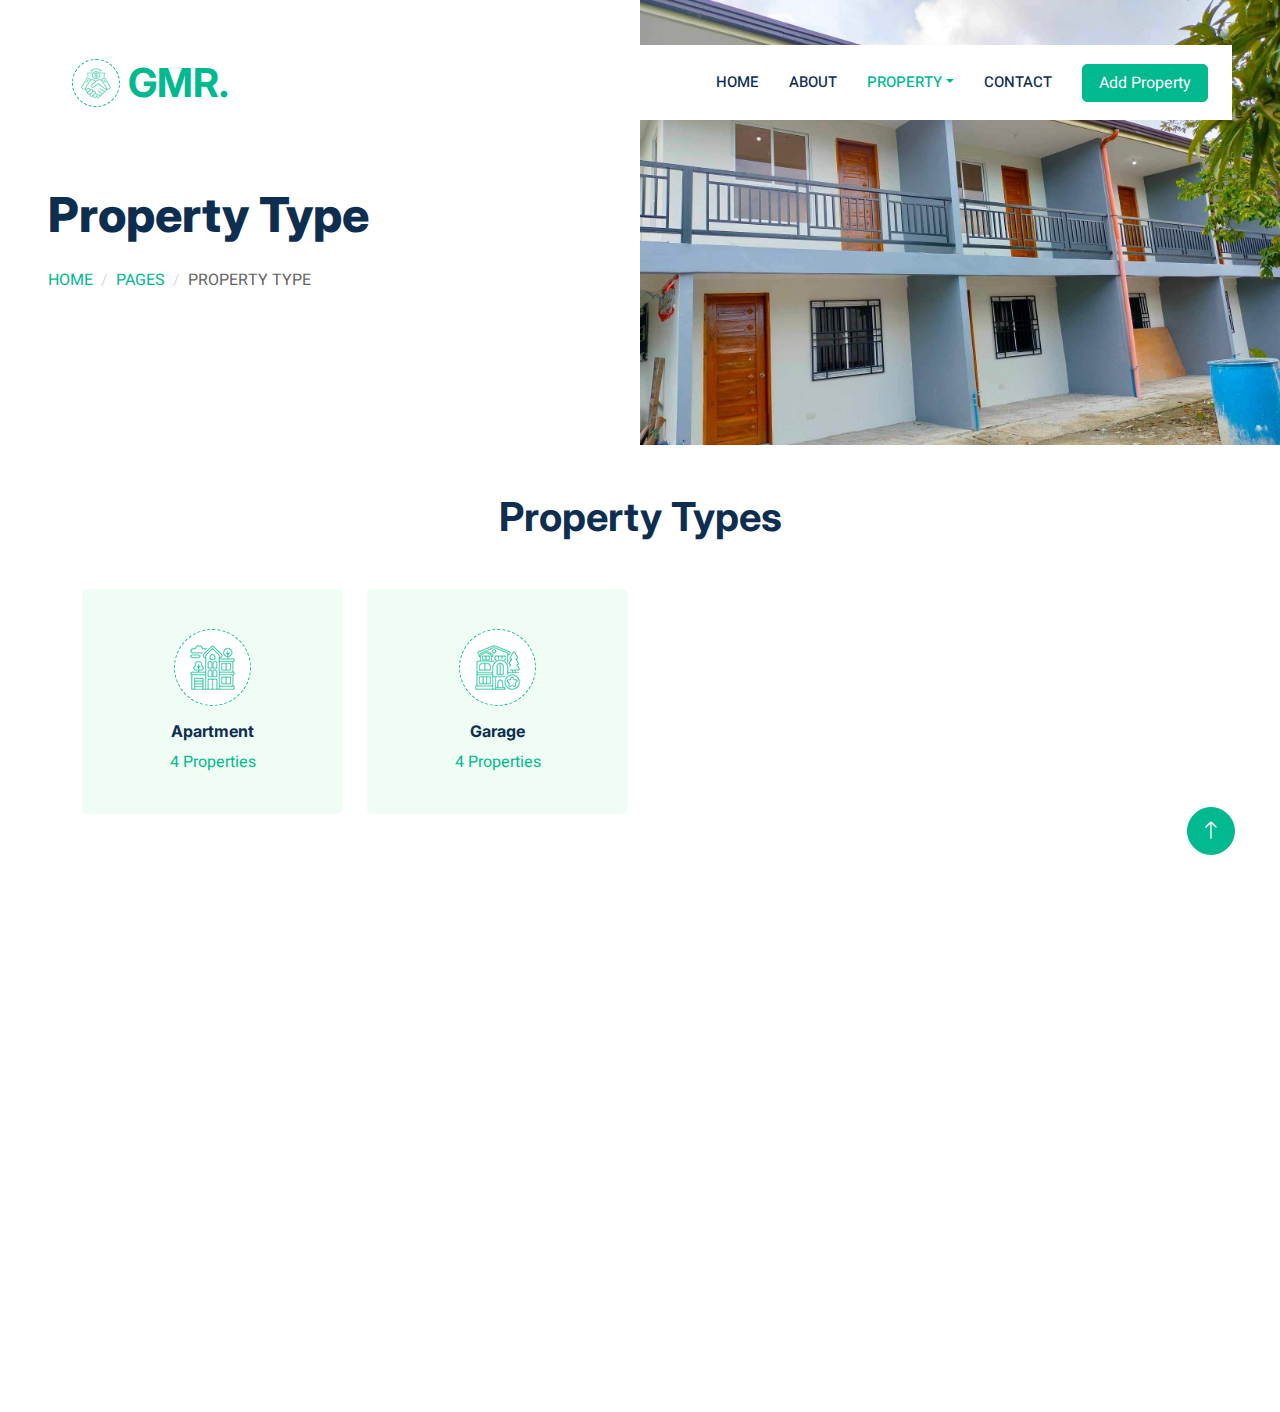
<file: property-type.html>
<!DOCTYPE html>
<html lang="en">

<head>
    <meta charset="utf-8">
    <title>GMR.</title>
    <meta content="width=device-width, initial-scale=1.0" name="viewport">
    <meta content="" name="keywords">
    <meta content="" name="description">

    <!-- Favicon -->
    <link href="img/favicon.ico" rel="icon">

    <!-- Google Web Fonts -->
    <link rel="preconnect" href="https://fonts.googleapis.com">
    <link rel="preconnect" href="https://fonts.gstatic.com" crossorigin>
    <link href="https://fonts.googleapis.com/css2?family=Heebo:wght@400;500;600&family=Inter:wght@700;800&display=swap" rel="stylesheet">
    
    <!-- Icon Font Stylesheet -->
    <link href="https://cdnjs.cloudflare.com/ajax/libs/font-awesome/5.10.0/css/all.min.css" rel="stylesheet">
    <link href="https://cdn.jsdelivr.net/npm/bootstrap-icons@1.4.1/font/bootstrap-icons.css" rel="stylesheet">

    <!-- Libraries Stylesheet -->
    <link href="lib/animate/animate.min.css" rel="stylesheet">
    <link href="lib/owlcarousel/assets/owl.carousel.min.css" rel="stylesheet">

    <!-- Customized Bootstrap Stylesheet -->
    <link href="css/bootstrap.min.css" rel="stylesheet">

    <!-- Template Stylesheet -->
    <link href="css/style.css" rel="stylesheet">
</head>

<body>
    <div class="container-xxl bg-white p-0">
        <!-- Spinner Start -->
        <div id="spinner" class="show bg-white position-fixed translate-middle w-100 vh-100 top-50 start-50 d-flex align-items-center justify-content-center">
            <div class="spinner-border text-primary" style="width: 3rem; height: 3rem;" role="status">
                <span class="sr-only">Loading...</span>
            </div>
        </div>
        <!-- Spinner End -->


        <!-- Navbar Start -->
        <div class="container-fluid nav-bar bg-transparent">
            <nav class="navbar navbar-expand-lg bg-white navbar-light py-0 px-4">
                <a href="index.html" class="navbar-brand d-flex align-items-center text-center">
                    <div class="icon p-2 me-2">
                        <img class="img-fluid" src="img/icon-deal.png" alt="Icon" style="width: 30px; height: 30px;">
                    </div>
                    <h1 class="m-0 text-primary">GMR.</h1>
                </a>
                <button type="button" class="navbar-toggler" data-bs-toggle="collapse" data-bs-target="#navbarCollapse">
                    <span class="navbar-toggler-icon"></span>
                </button>
                <div class="collapse navbar-collapse" id="navbarCollapse">
                    <div class="navbar-nav ms-auto">
                        <a href="index.html" class="nav-item nav-link">Home</a>
                        <a href="about.html" class="nav-item nav-link">About</a>
                        <div class="nav-item dropdown">
                            <a href="#" class="nav-link dropdown-toggle active" data-bs-toggle="dropdown">Property</a>
                            <div class="dropdown-menu rounded-0 m-0">
                                <a href="property-list.html" class="dropdown-item">Property List</a>
                                <a href="property-type.html" class="dropdown-item active">Property Type</a>
                            </div>
                        </div>

                        <a href="contact.html" class="nav-item nav-link">Contact</a>
                    </div>
                    <a href="" class="btn btn-primary px-3 d-none d-lg-flex">Add Property</a>
                </div>
            </nav>
        </div>
        <!-- Navbar End -->

        <!-- Header Start -->
        <div class="container-fluid header bg-white p-0">
            <div class="row g-0 align-items-center flex-column-reverse flex-md-row">
                <div class="col-md-6 p-5 mt-lg-5">
                    <h1 class="display-5 animated fadeIn mb-4">Property Type</h1> 
                        <nav aria-label="breadcrumb animated fadeIn">
                        <ol class="breadcrumb text-uppercase">
                            <li class="breadcrumb-item"><a href="#">Home</a></li>
                            <li class="breadcrumb-item"><a href="#">Pages</a></li>
                            <li class="breadcrumb-item text-body active" aria-current="page">Property Type</li>
                        </ol>
                    </nav>
                </div>
                <div class="col-md-6 animated fadeIn">
                    <img class="img-fluid" src="img/apartment1.jpg" alt="">
                </div>
            </div>
        </div>
        <!-- Header End -->

        <!-- Category Start -->
        <div class="container-xxl py-5">
            <div class="container">
                <div class="text-center mx-auto mb-5 wow fadeInUp" data-wow-delay="0.1s" style="max-width: 600px;">
                    <h1 class="mb-3">Property Types</h1>
                </div>
                <div class="row g-4">
                    <div class="col-lg-3 col-sm-6 wow fadeInUp" data-wow-delay="0.1s">
                        <a class="cat-item d-block bg-light text-center rounded p-3" href="">
                            <div class="rounded p-4">
                                <div class="icon mb-3">
                                    <img class="img-fluid" src="img/icon-apartment.png" alt="Icon">
                                </div>
                                <h6>Apartment</h6>
                                <span>4 Properties</span>
                            </div>
                        </a>
                    </div>
                    <div class="col-lg-3 col-sm-6 wow fadeInUp" data-wow-delay="0.7s">
                        <a class="cat-item d-block bg-light text-center rounded p-3" href="">
                            <div class="rounded p-4">
                                <div class="icon mb-3">
                                    <img class="img-fluid" src="img/icon-garage.png" alt="Icon">
                                </div>
                                <h6>Garage</h6>
                                <span>4 Properties</span>
                            </div>
                        </a>
                    </div>
                </div>
            </div>
        </div>
        <!-- Category End -->
        
        <!-- Footer Start -->
        <div class="container-fluid bg-dark text-white-50 footer pt-5 mt-5 wow fadeIn" data-wow-delay="0.1s">
            <div class="container py-5">
                <div class="row g-5">
                    <div class="col-lg-3 col-md-6">
                        <h5 class="text-white mb-4">Get In Touch</h5>
                        <p class="mb-2"><i class="fa fa-map-marker-alt me-3"></i>Masin Sur Candelaria, Quezon Philippines</p>
                        <p class="mb-2"><i class="fa fa-phone-alt me-3"></i>09071034679</p>
                        <p class="mb-2"><i class="fa fa-envelope me-3"></i>ghenrocha@gmail.com</p>
                    </div>
                    <div class="col-lg-3 col-md-6">
                        <h5 class="text-white mb-4">Quick Links</h5>
                        <a class="btn btn-link text-white-50" href="">About Us</a>
                        <a class="btn btn-link text-white-50" href="">Contact Us</a>
                        <a class="btn btn-link text-white-50" href="">Our Services</a>
                        <a class="btn btn-link text-white-50" href="">Privacy Policy</a>
                        <a class="btn btn-link text-white-50" href="">Terms & Condition</a>
                    </div>
                    <div class="col-lg-3 col-md-6">
                        <h5 class="text-white mb-4">Photo Gallery</h5>
                        <div class="row g-2 pt-2">
                            <div class="col-4">
                                <img class="img-fluid rounded bg-light p-1" src="img/img1.jpg" alt="">
                            </div>
                            <div class="col-4">
                                <img class="img-fluid rounded bg-light p-1" src="img/img2.jpg" alt="">
                            </div>
                            <div class="col-4">
                                <img class="img-fluid rounded bg-light p-1" src="img/img3.jpg" alt="">
                            </div>
                            <div class="col-4">
                                <img class="img-fluid rounded bg-light p-1" src="img/img4.jpg" alt="">
                            </div>
                            <div class="col-4">
                                <img class="img-fluid rounded bg-light p-1" src="img/img5.jpg" alt="">
                            </div>
                            <div class="col-4">
                                <img class="img-fluid rounded bg-light p-1" src="img/img6.jpg" alt="">
                            </div>
                        </div>
                    </div>
                </div>
            </div>
            <div class="container">
                <div class="copyright">
                    <div class="row">
                        <div class="col-md-6 text-center text-md-start mb-3 mb-md-0">
                            &copy; <a class="border-bottom">2023 Genapartment.</a> All Right Reserved.
                        </div>
                    </div>
                </div>
            </div>
            <br>
        </div>
        <!-- Footer End -->


        <!-- Back to Top -->
        <a href="#" class="btn btn-lg btn-primary btn-lg-square back-to-top"><i class="bi bi-arrow-up"></i></a>
    </div>

    <!-- JavaScript Libraries -->
    <script src="https://code.jquery.com/jquery-3.4.1.min.js"></script>
    <script src="https://cdn.jsdelivr.net/npm/bootstrap@5.0.0/dist/js/bootstrap.bundle.min.js"></script>
    <script src="lib/wow/wow.min.js"></script>
    <script src="lib/easing/easing.min.js"></script>
    <script src="lib/waypoints/waypoints.min.js"></script>
    <script src="lib/owlcarousel/owl.carousel.min.js"></script>

    <!-- Template Javascript -->
    <script src="js/main.js"></script>
</body>

</html>
</file>
<file: css/style.css>
/********** Template CSS **********/
:root {
    --primary: #00B98E;
    --secondary: #FF6922;
    --light: #EFFDF5;
    --dark: #0E2E50;
}

/* :root {
    --primary: #513252;
    --secondary: #7A4069;
    --light: #CA4E79;
    --dark: #FFC18E;
} */

.back-to-top {
    position: fixed;
    display: none;
    right: 45px;
    bottom: 45px;
    z-index: 99;
}


/*** Spinner ***/
#spinner {
    opacity: 0;
    visibility: hidden;
    transition: opacity .5s ease-out, visibility 0s linear .5s;
    z-index: 99999;
}

#spinner.show {
    transition: opacity .5s ease-out, visibility 0s linear 0s;
    visibility: visible;
    opacity: 1;
}


/*** Button ***/
.btn {
    transition: .5s;
}

.btn.btn-primary,
.btn.btn-secondary {
    color: #FFFFFF;
}

.btn-square {
    width: 38px;
    height: 38px;
}

.btn-sm-square {
    width: 32px;
    height: 32px;
}

.btn-lg-square {
    width: 48px;
    height: 48px;
}

.btn-square,
.btn-sm-square,
.btn-lg-square {
    padding: 0;
    display: flex;
    align-items: center;
    justify-content: center;
    font-weight: normal;
    border-radius: 50px;
}


/*** Navbar ***/
.nav-bar {
    position: relative;
    margin-top: 45px;
    padding: 0 3rem;
    transition: .5s;
    z-index: 9999;
}

.nav-bar.sticky-top {
    position: sticky;
    padding: 0;
    z-index: 9999;
}

.navbar-light .navbar-nav .nav-link {
    margin-right: 30px;
    padding: 25px 0;
    color: #FFFFFF;
    font-size: 15px;
    text-transform: uppercase;
    outline: none;
}

.navbar-light .navbar-nav .nav-link:hover,
.navbar-light .navbar-nav .nav-link.active {
    color: var(--primary);
}

@media (max-width: 991.98px) {
    .nav-bar {
        margin: 0;
        padding: 0;
    }

    .navbar-light .navbar-nav .nav-link  {
        margin-right: 0;
        padding: 10px 0;
    }

    .navbar-light .navbar-nav {
        border-top: 1px solid #EEEEEE;
    }
}

.navbar-light .navbar-brand {
    height: 75px;
}

.navbar-light .navbar-nav .nav-link {
    color: var(--dark);
    font-weight: 500;
}

@media (min-width: 992px) {
    .navbar .nav-item .dropdown-menu {
        display: block;
        top: 100%;
        margin-top: 0;
        transform: rotateX(-75deg);
        transform-origin: 0% 0%;
        opacity: 0;
        visibility: hidden;
        transition: .5s;
        
    }

    .navbar .nav-item:hover .dropdown-menu {
        transform: rotateX(0deg);
        visibility: visible;
        transition: .5s;
        opacity: 1;
    }
}


/*** Header ***/
@media (min-width: 992px) {
    .header {
        margin-top: -120px;
    }
}

.header-carousel .owl-nav {
    position: absolute;
    top: 50%;
    left: -25px;
    transform: translateY(-50%);
    display: flex;
    flex-direction: column;
}

.header-carousel .owl-nav .owl-prev,
.header-carousel .owl-nav .owl-next {
    margin: 7px 0;
    width: 50px;
    height: 50px;
    display: flex;
    align-items: center;
    justify-content: center;
    color: #FFFFFF;
    background: var(--primary);
    border-radius: 40px;
    font-size: 20px;
    transition: .5s;
}

.header-carousel .owl-nav .owl-prev:hover,
.header-carousel .owl-nav .owl-next:hover {
    background: var(--dark);
}

@media (max-width: 768px) {
    .header-carousel .owl-nav {
        left: 25px;
    }
}

.breadcrumb-item + .breadcrumb-item::before {
    color: #DDDDDD;
}


/*** Icon ***/
.icon {
    padding: 15px;
    display: inline-flex;
    align-items: center;
    justify-content: center;
    background: #FFFFFF !important;
    border-radius: 50px;
    border: 1px dashed var(--primary) !important;
}


/*** About ***/
.about-img img {
    position: relative;
    z-index: 2;
}

.about-img::before {
    position: absolute;
    content: "";
    top: 0;
    left: -50%;
    width: 100%;
    height: 100%;
    background: var(--primary);
    transform: skew(20deg);
    z-index: 1;
}

/*** Property List ***/
.nav-pills .nav-item .btn {
    color: var(--dark);
}

.nav-pills .nav-item .btn:hover,
.nav-pills .nav-item .btn.active {
    color: #FFFFFF;
}

.property-item {
    box-shadow: 0 0 30px rgba(0, 0, 0, .08);
}

.property-item img {
    transition: .5s;
}

.property-item:hover img {
    transform: scale(1.1);
}

.property-item .border-top {
    border-top: 1px dashed rgba(0, 185, 142, .3) !important;
}

.property-item .border-end {
    border-right: 1px dashed rgba(0, 185, 142, .3) !important;
}



/*** Footer ***/
.footer .btn.btn-social {
    margin-right: 5px;
    width: 35px;
    height: 35px;
    display: flex;
    align-items: center;
    justify-content: center;
    color: var(--light);
    border: 1px solid rgba(255,255,255,0.5);
    border-radius: 35px;
    transition: .3s;
}

.footer .btn.btn-social:hover {
    color: var(--primary);
    border-color: var(--light);
}

.footer .btn.btn-link {
    display: block;
    margin-bottom: 5px;
    padding: 0;
    text-align: left;
    font-size: 15px;
    font-weight: normal;
    text-transform: capitalize;
    transition: .3s;
}

.footer .btn.btn-link::before {
    position: relative;
    content: "\f105";
    font-family: "Font Awesome 5 Free";
    font-weight: 900;
    margin-right: 10px;
}

.footer .btn.btn-link:hover {
    letter-spacing: 1px;
    box-shadow: none;
}

.footer .form-control {
    border-color: rgba(255,255,255,0.5);
}

.footer .copyright {
    padding: 25px 0;
    font-size: 15px;
    border-top: 1px solid rgba(256, 256, 256, .1);
}

.footer .copyright a {
    color: var(--light);
}

.footer .footer-menu a {
    margin-right: 15px;
    padding-right: 15px;
    border-right: 1px solid rgba(255, 255, 255, .1);
}

.footer .footer-menu a:last-child {
    margin-right: 0;
    padding-right: 0;
    border-right: none;
}
</file>
